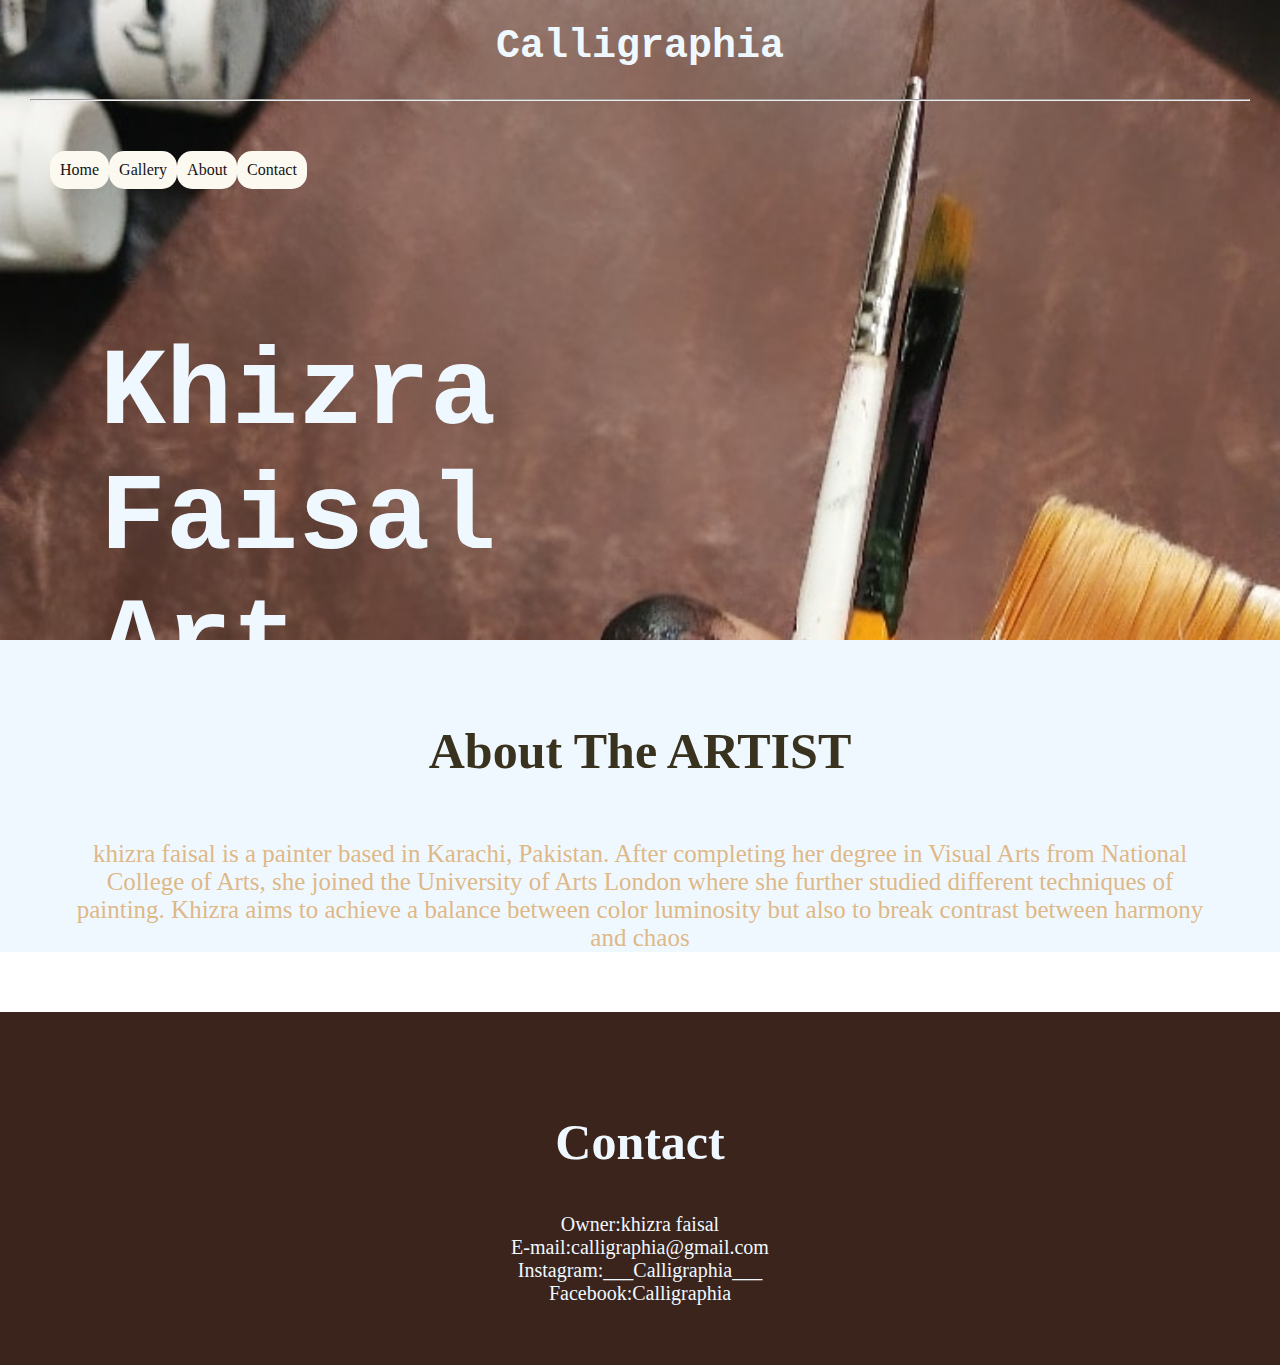
<file: New folder/index.html>
<html lang="en">
<head>
    <meta charset="UTF-8">
    <meta http-equiv="X-UA-Compatible" content="IE=edge">
    <meta name="viewport" content="width=device-width, initial-scale=1.0">
    <title>calligraphia</title>
    <link rel="icon" href="/calligraphia.jpeg">
    <link rel="stylesheet" href="paintings.css">
   
    

</head>
<body>
    
    <div class="browse">
        <h1> Calligraphia </h1><hr>
       <tr><ul>
        <li ><a href="index.html"> Home </a></li>
        <li><a href="gallery.html">Gallery</a></li>
        <li><a href="#about">About</a></li>
        <li><a href="#contact">Contact</a></li>

        <h3>Khizra <br> Faisal <br>Art</h3>
        
    </ul></tr>
    </div>


    <div class="about">
        <h2 id="about">About The ARTIST</h2>
        <p>khizra faisal is a painter based in Karachi, Pakistan. After completing her degree in Visual Arts from National College of Arts, she joined the University of Arts London where she further studied different techniques of painting.

            Khizra aims to achieve a balance between color luminosity but also to break contrast between harmony and chaos</p>
        
    </div>


    <div>
        <footer id="contact"><h2 style="color: aliceblue;">Contact</h2>
        Owner:khizra faisal <br>
    E-mail:calligraphia@gmail.com <br>
    Instagram:___Calligraphia___ <br>
    Facebook:Calligraphia
</footer></div>


</body>
</html>
</file>
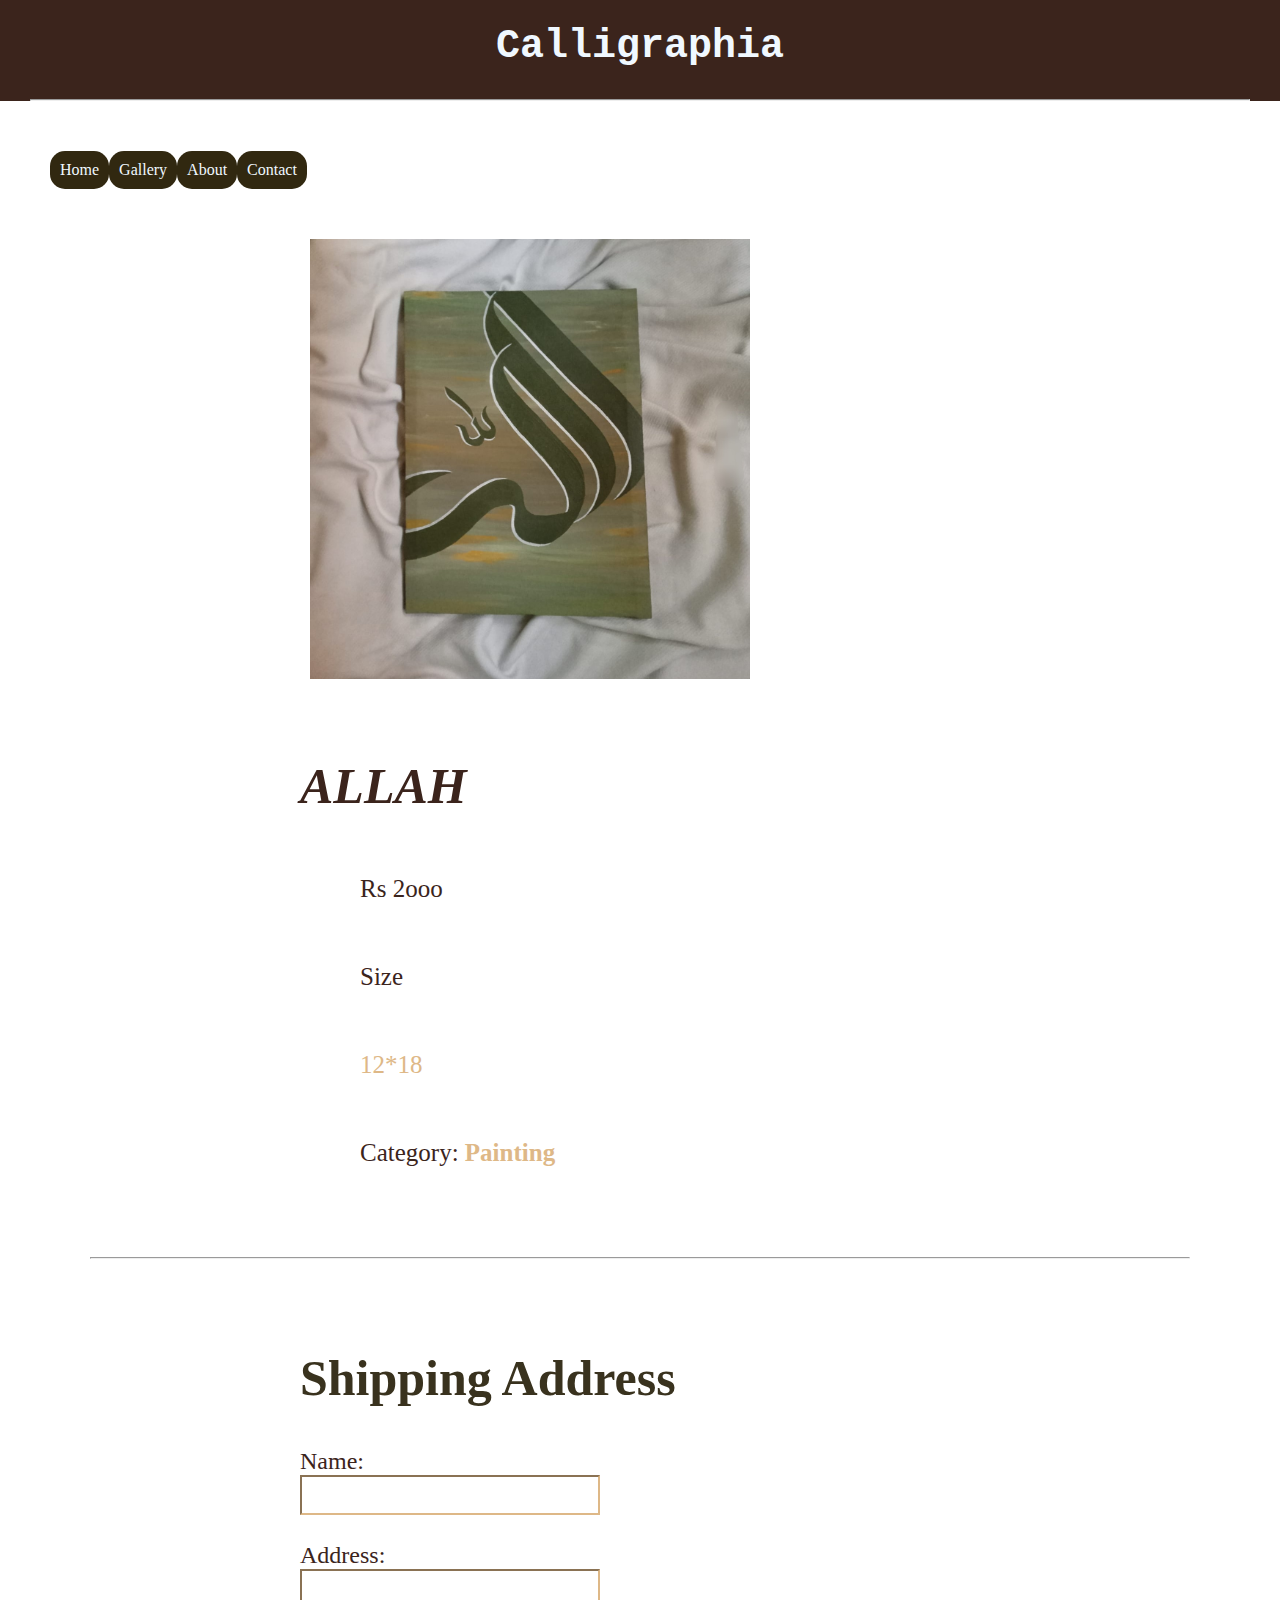
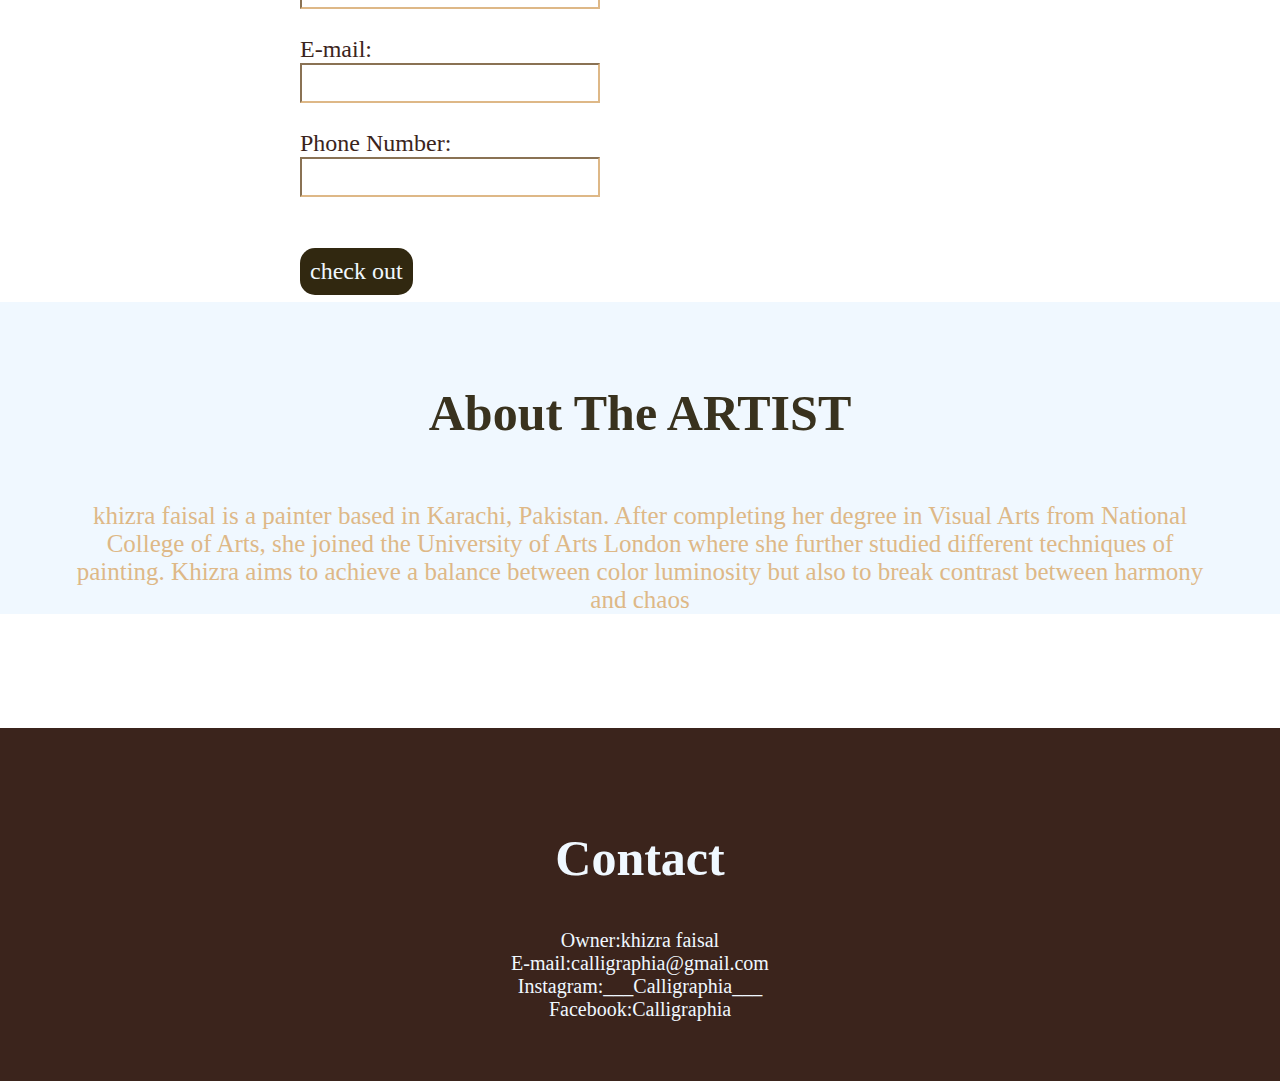
<file: New folder/allah.html>
<html lang="en">
<head>
    <meta charset="UTF-8">
    <meta http-equiv="X-UA-Compatible" content="IE=edge">
    <meta name="viewport" content="width=device-width, initial-scale=1.0">
    <title>Calligraphia</title>
    <link rel="stylesheet" href="allah.css">
</head>
<body>

    <div style="background-color: rgb(59, 36, 28) ;"> <h1> Calligraphia </h1><hr></div>
    <div> <tr><ul>
         <li ><a href="index.html"> Home </a></li>
         <li><a href="gallery.html">Gallery</a></li>
         <li><a href="#about">About</a></li>
        <li><a href="#contact">Contact</a></li>
         
     </ul></tr>
     </div>

     <div style="padding-left:300px;"> 
        <img src="allah.jpeg" alt="Allah" width="440px" height="440px" class="allign-left" style="margin-left: 10px;margin-right: 10px;">
        <br><br><br>


        
           <h2 style="color:  rgb(59, 36, 28);"> <i>ALLAH </i> </h2>
            
           <p style="color: rgb(59, 36, 28) ;"> Rs 2ooo</p>
            
            <p style="color:  rgb(59, 36, 28);"> Size </p>
            
            <p style="color: burlywood;"> 12*18</p>
            
            <p style="color:rgb(59, 36, 28); ;">  Category: <b style="color: burlywood;"> Painting</b></p>
        
        
     </div>
     <hr style="margin: 90px;">

     <div style="padding-left:300px;font-size: 24px; color:  rgb(59, 36, 28);">
        <h2>Shipping Address</h2>
        <form action="order.html">
            <label for="name">Name:</label><br>
            <input type="text" id="name" style="color: rgb(59, 36, 28);border-color: burlywood;width: 300px;height: 40px;" ><br><br>
            <label for="address">Address:</label><br>
            <input type="text" id="address" style="color: rgb(59, 36, 28);border-color: burlywood;width: 300px;height: 40px;"><br><br>
            <label for="email">E-mail:</label><br>
            <input type="text" id="email" style="color: rgb(59, 36, 28);border-color: burlywood;width: 300px;height: 40px;"><br><br>
            <label for="phone">Phone Number:</label><br>
            <input type="text"  id="phone" style="color: rgb(59, 36, 28);border-color: burlywood;width: 300px;height: 40px;">
        </form>
        <br>
        <a href="order.html"> check out</a>
    </div>

<br><br><br>
     <div class="about">
        <h2 id="about">About The ARTIST</h2>
        <p>khizra faisal is a painter based in Karachi, Pakistan. After completing her degree in Visual Arts from National College of Arts, she joined the University of Arts London where she further studied different techniques of painting.
    
            Khizra aims to achieve a balance between color luminosity but also to break contrast between harmony and chaos</p>
        
    </div>

    <br><br>
    <br>


    <div>
        <footer id="contact"><h2 style="color: aliceblue;">Contact</h2>
        Owner:khizra faisal <br>
    E-mail:calligraphia@gmail.com <br>
    Instagram:___Calligraphia___ <br>
    Facebook:Calligraphia
    </footer></div>

    
</body>
</html>
</file>
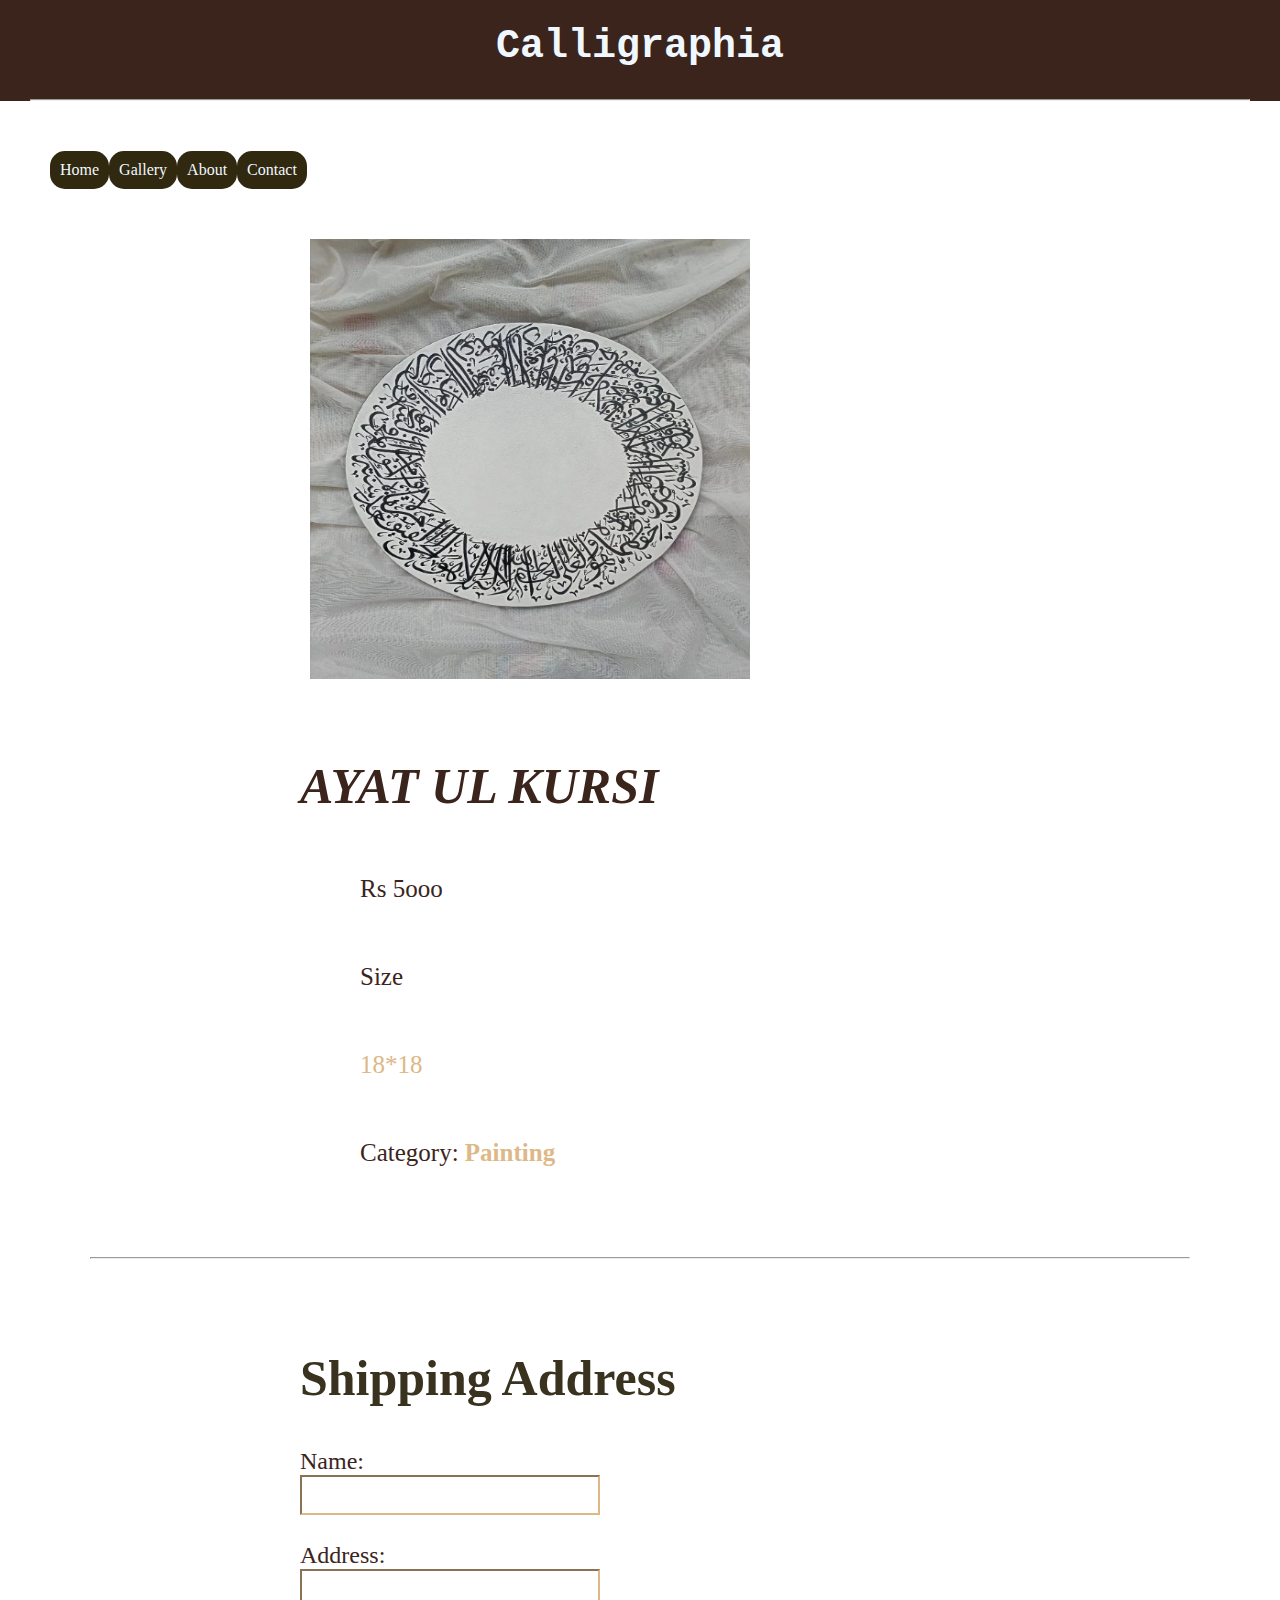
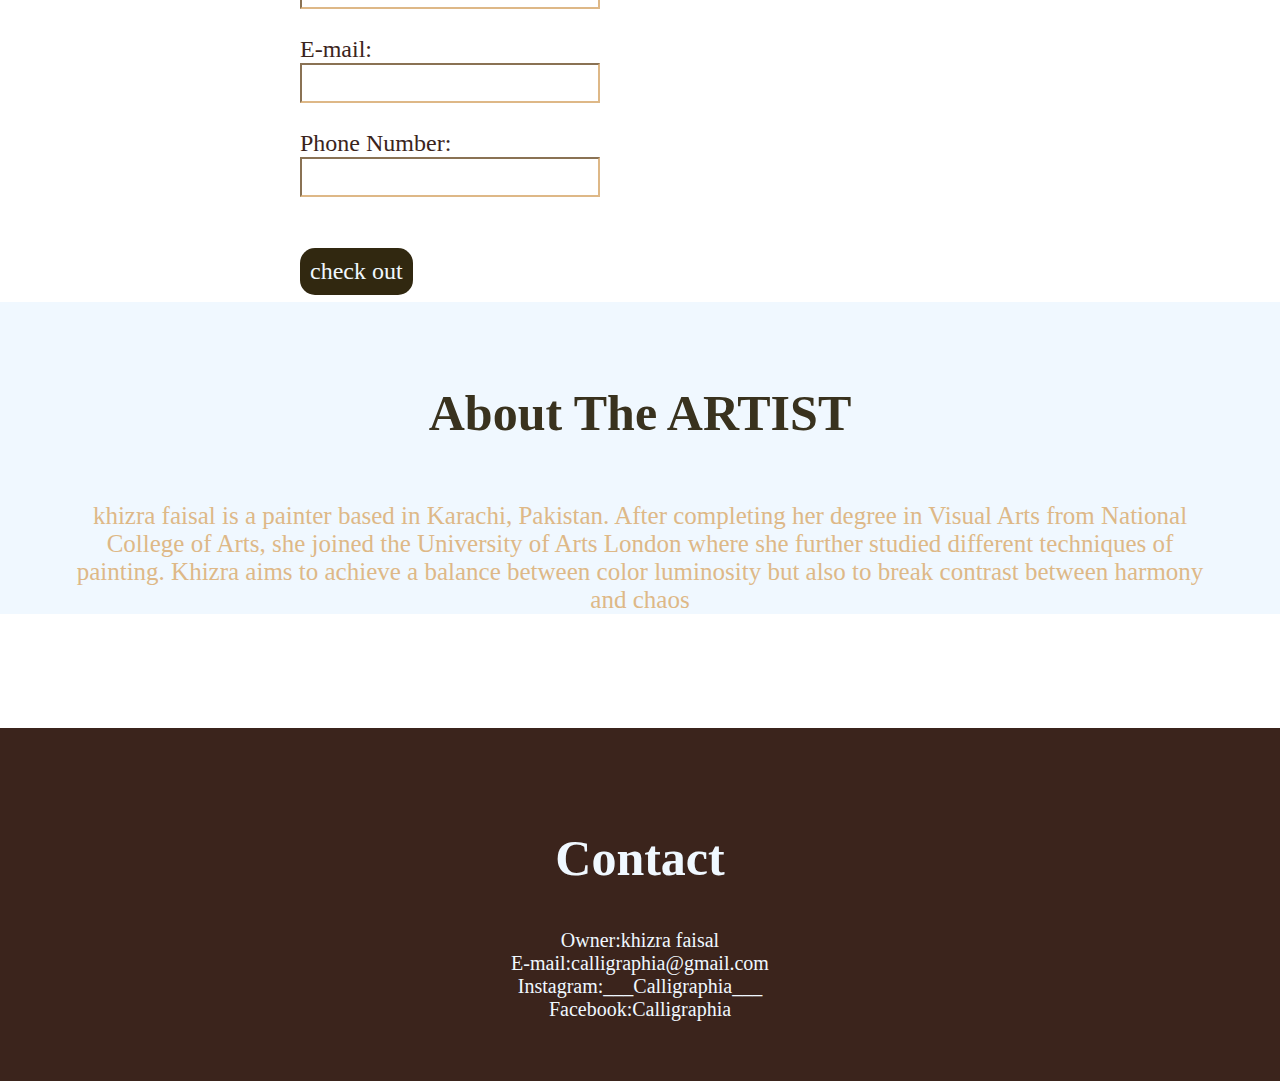
<file: New folder/ayat ul kursi.html>
<html lang="en">
<head>
    <meta charset="UTF-8">
    <meta http-equiv="X-UA-Compatible" content="IE=edge">
    <meta name="viewport" content="width=device-width, initial-scale=1.0">
    <title>Calligraphia</title>
    <link rel="stylesheet" href="allah.css">
</head>
<body>

    <div style="background-color: rgb(59, 36, 28) ;"> <h1> Calligraphia </h1><hr></div>
    <div> <tr><ul>
         <li ><a href="index.html"> Home </a></li>
         <li><a href="gallery.html">Gallery</a></li>
         <li><a href="#about">About</a></li>
        <li><a href="#contact">Contact</a></li>
         
     </ul></tr>
     </div>

     <div style="padding-left:300px;"> 
        <img src="ayat ul kursi.jpeg" alt="Allah" width="440px" height="440px" class="allign-left" style="margin-left: 10px;margin-right: 10px;">
        <br><br><br>


        
           <h2 style="color:  rgb(59, 36, 28);"> <i>AYAT UL KURSI</i> </h2>
            
           <p style="color: rgb(59, 36, 28) ;"> Rs 5ooo</p>
            
            <p style="color:  rgb(59, 36, 28);"> Size </p>
            
            <p style="color: burlywood;"> 18*18</p>
            
            <p style="color:rgb(59, 36, 28); ;">  Category: <b style="color: burlywood;"> Painting</b></p>
        
        
     </div>
     <hr style="margin: 90px;">

     <div style="padding-left:300px;font-size: 24px; color:  rgb(59, 36, 28);">
        <h2>Shipping Address</h2>
        <form action="order.html">
            <label for="name">Name:</label><br>
            <input type="text" id="name" style="color: rgb(59, 36, 28);border-color: burlywood;width: 300px;height: 40px;" ><br><br>
            <label for="address">Address:</label><br>
            <input type="text" id="address" style="color: rgb(59, 36, 28);border-color: burlywood;width: 300px;height: 40px;"><br><br>
            <label for="email">E-mail:</label><br>
            <input type="text" id="email" style="color: rgb(59, 36, 28);border-color: burlywood;width: 300px;height: 40px;"><br><br>
            <label for="phone">Phone Number:</label><br>
            <input type="text"  id="phone" style="color: rgb(59, 36, 28);border-color: burlywood;width: 300px;height: 40px;">
        </form>
        <br>
        <a href="order.html"> check out</a>
     </div>
     <br><br><br>


     <div class="about">
        <h2 id="about">About The ARTIST</h2>
        <p>khizra faisal is a painter based in Karachi, Pakistan. After completing her degree in Visual Arts from National College of Arts, she joined the University of Arts London where she further studied different techniques of painting.
    
            Khizra aims to achieve a balance between color luminosity but also to break contrast between harmony and chaos</p>
        
    </div>

    <br><br>
    <br>

    
    <div>
        <footer id="contact"><h2 style="color: aliceblue;">Contact</h2>
        Owner:khizra faisal <br>
    E-mail:calligraphia@gmail.com <br>
    Instagram:___Calligraphia___ <br>
    Facebook:Calligraphia
    </footer></div>

    
</body>
</html>
</file>
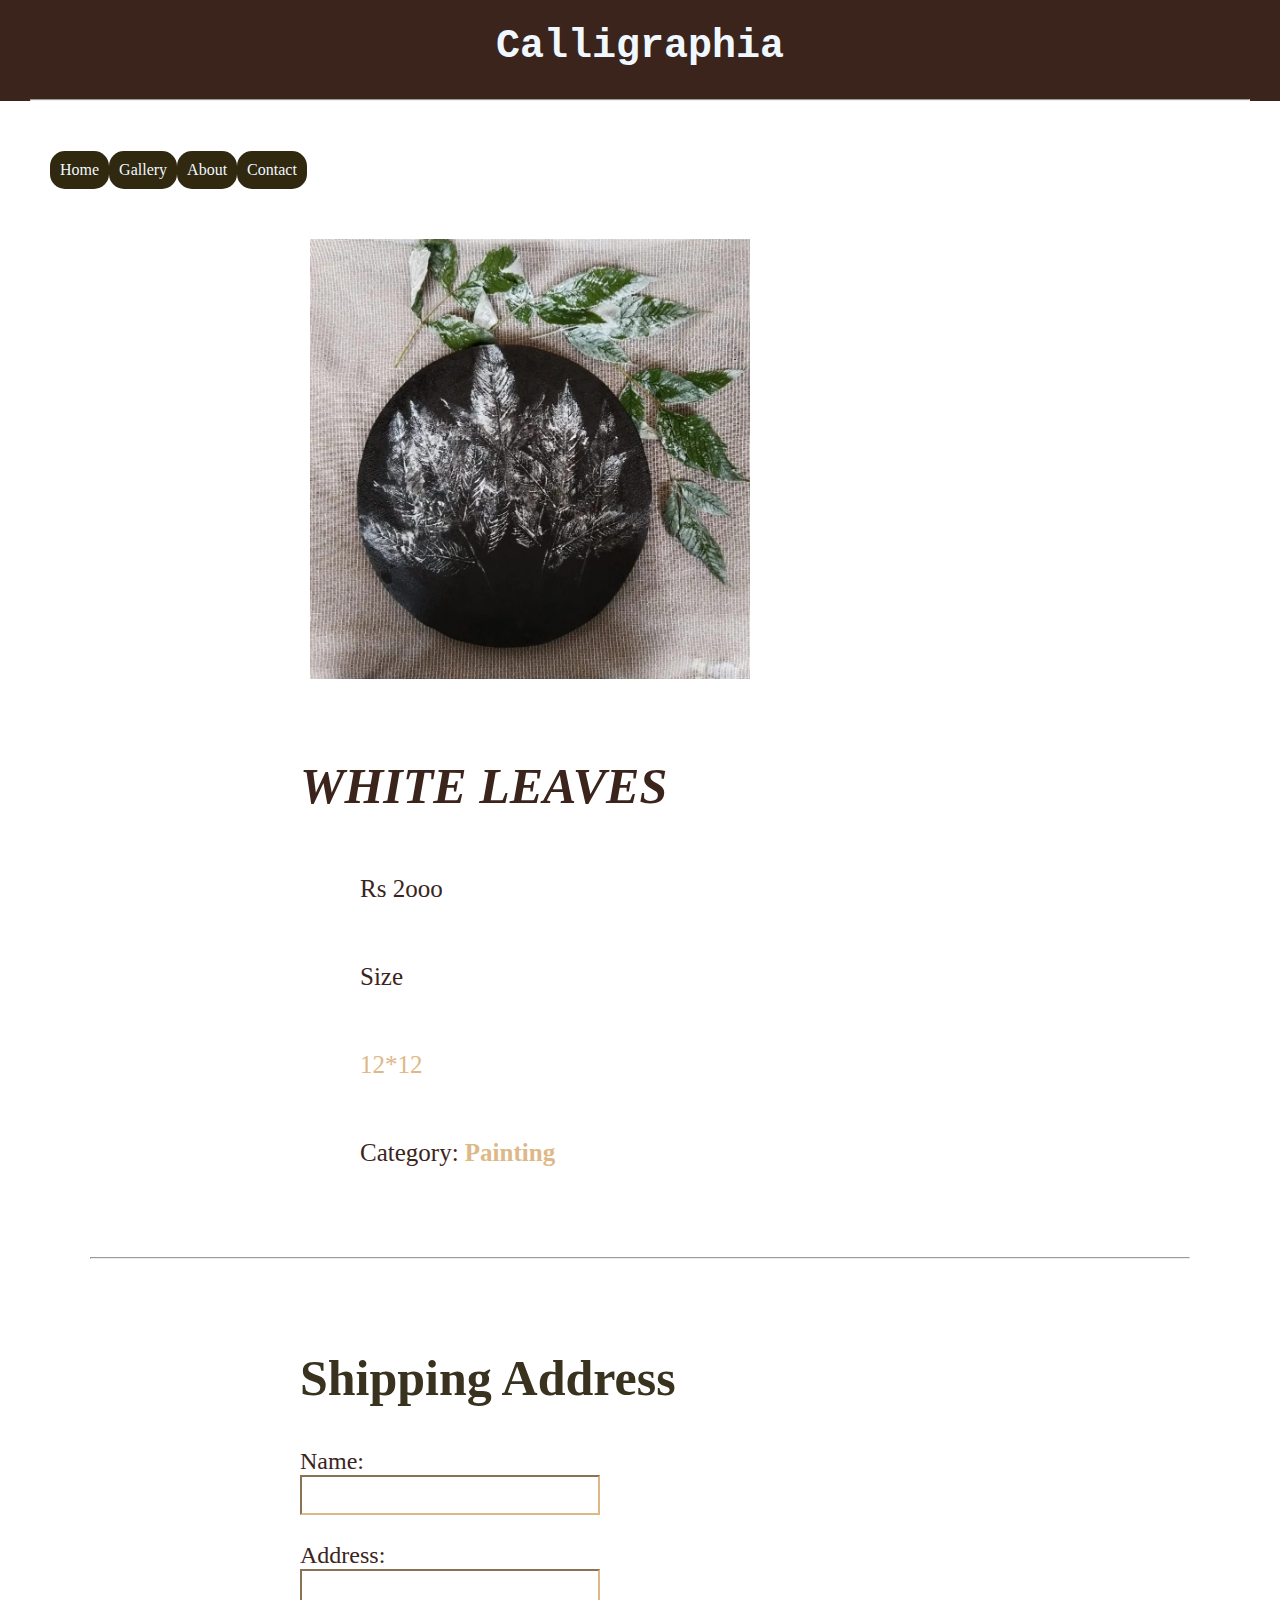
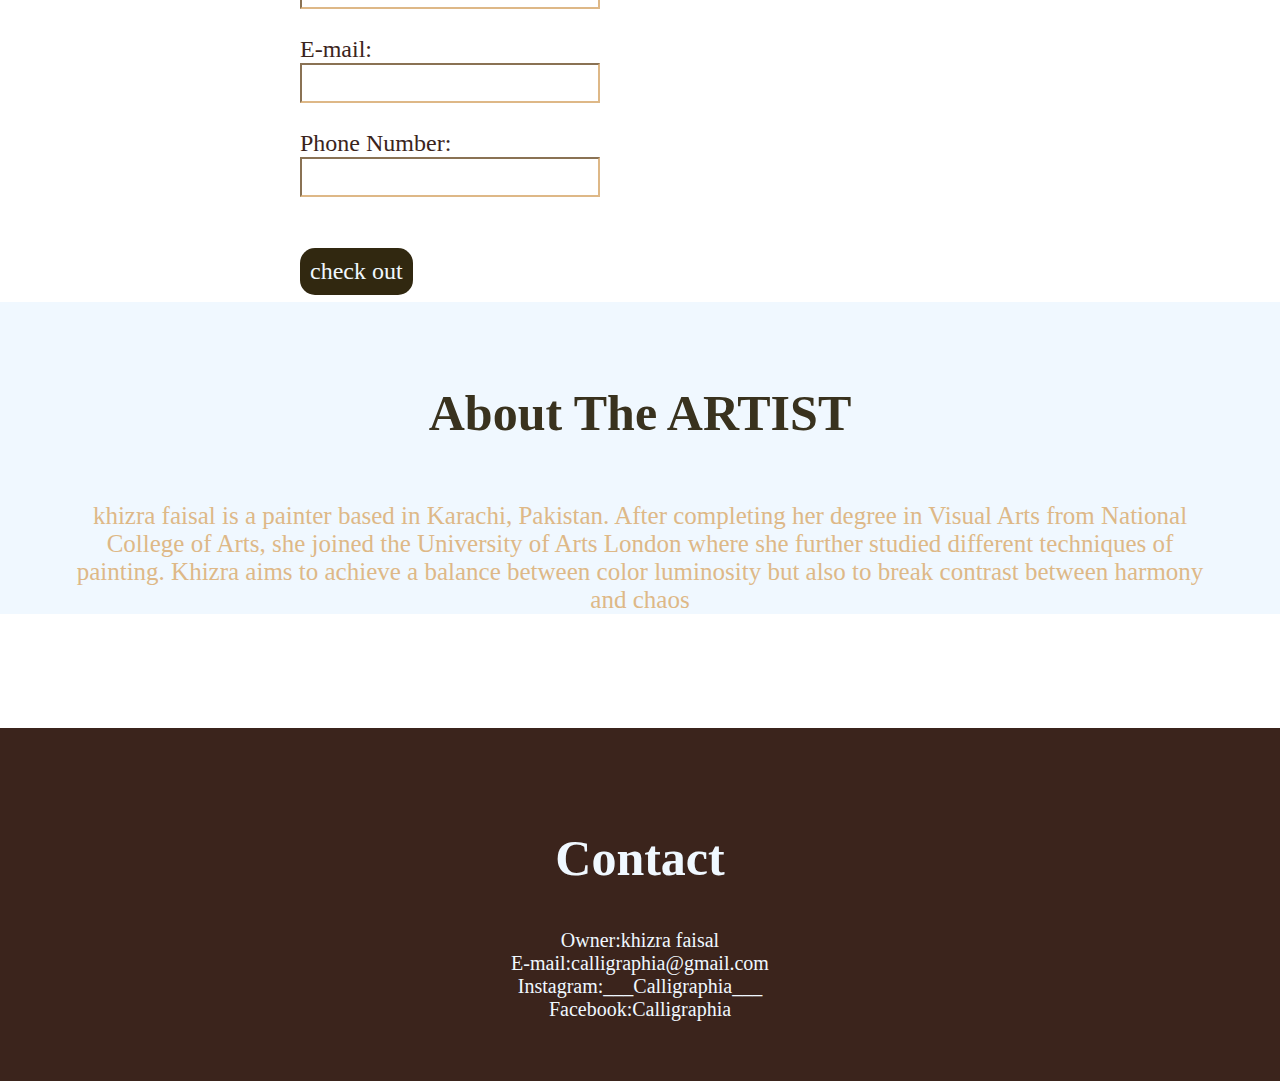
<file: New folder/black flowers.html>
<html lang="en">
<head>
    <meta charset="UTF-8">
    <meta http-equiv="X-UA-Compatible" content="IE=edge">
    <meta name="viewport" content="width=device-width, initial-scale=1.0">
    <title>Calligraphia</title>
    <link rel="stylesheet" href="allah.css">
</head>
<body>

    <div style="background-color: rgb(59, 36, 28) ;"> <h1> Calligraphia </h1><hr></div>
    <div> <tr><ul>
         <li ><a href="index.html"> Home </a></li>
         <li><a href="gallery.html">Gallery</a></li>
         <li><a href="#about">About</a></li>
        <li><a href="#contact">Contact</a></li>
         
     </ul></tr>
     </div>

     <div style="padding-left:300px;"> 
        <img src="black flowers.jpeg" alt="Allah" width="440px" height="440px" class="allign-left" style="margin-left: 10px;margin-right: 10px;">
        <br><br><br>


        
           <h2 style="color:  rgb(59, 36, 28);"> <i>WHITE LEAVES </i> </h2>
            
           <p style="color: rgb(59, 36, 28) ;"> Rs 2ooo</p>
            
            <p style="color:  rgb(59, 36, 28);"> Size </p>
            
            <p style="color: burlywood;"> 12*12</p>
            
            <p style="color:rgb(59, 36, 28); ;">  Category: <b style="color: burlywood;"> Painting</b></p>
        
        
     </div>
     <hr style="margin: 90px;">

     <div style="padding-left:300px;font-size: 24px; color:  rgb(59, 36, 28);">
        <h2>Shipping Address</h2>
        <form action="order.html">
            <label for="name">Name:</label><br>
            <input type="text" id="name" style="color: rgb(59, 36, 28);border-color: burlywood;width: 300px;height: 40px;" ><br><br>
            <label for="address">Address:</label><br>
            <input type="text" id="address" style="color: rgb(59, 36, 28);border-color: burlywood;width: 300px;height: 40px;"><br><br>
            <label for="email">E-mail:</label><br>
            <input type="text" id="email" style="color: rgb(59, 36, 28);border-color: burlywood;width: 300px;height: 40px;"><br><br>
            <label for="phone">Phone Number:</label><br>
            <input type="text"  id="phone" style="color: rgb(59, 36, 28);border-color: burlywood;width: 300px;height: 40px;">
        </form>
        <br>
        <a href="order.html"> check out</a>
     </div>
     <br><br><br>


     <div class="about">
        <h2 id="about">About The ARTIST</h2>
        <p>khizra faisal is a painter based in Karachi, Pakistan. After completing her degree in Visual Arts from National College of Arts, she joined the University of Arts London where she further studied different techniques of painting.
    
            Khizra aims to achieve a balance between color luminosity but also to break contrast between harmony and chaos</p>
        
    </div>

    <br><br>
    <br>

    
    <div>
        <footer id="contact"><h2 style="color: aliceblue;">Contact</h2>
        Owner:khizra faisal <br>
    E-mail:calligraphia@gmail.com <br>
    Instagram:___Calligraphia___ <br>
    Facebook:Calligraphia
    </footer></div>

    
</body>
</html>
</file>
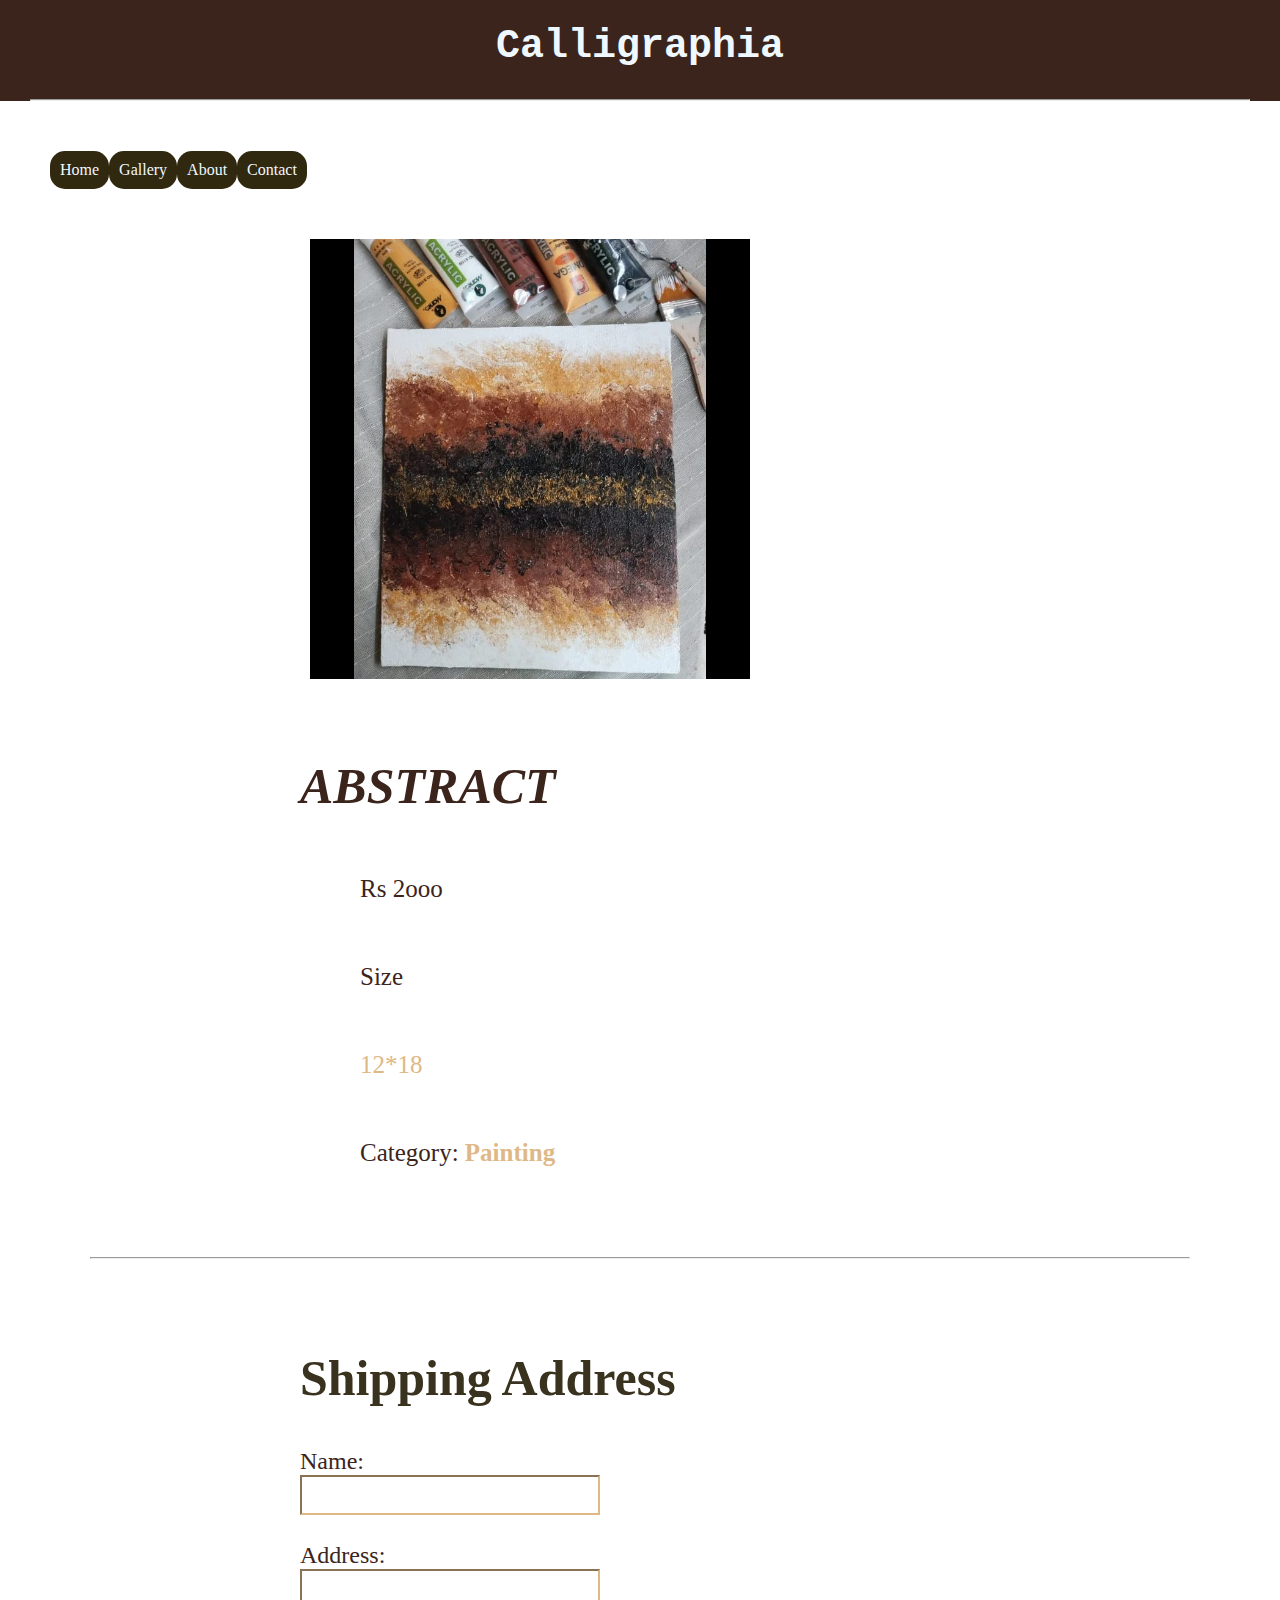
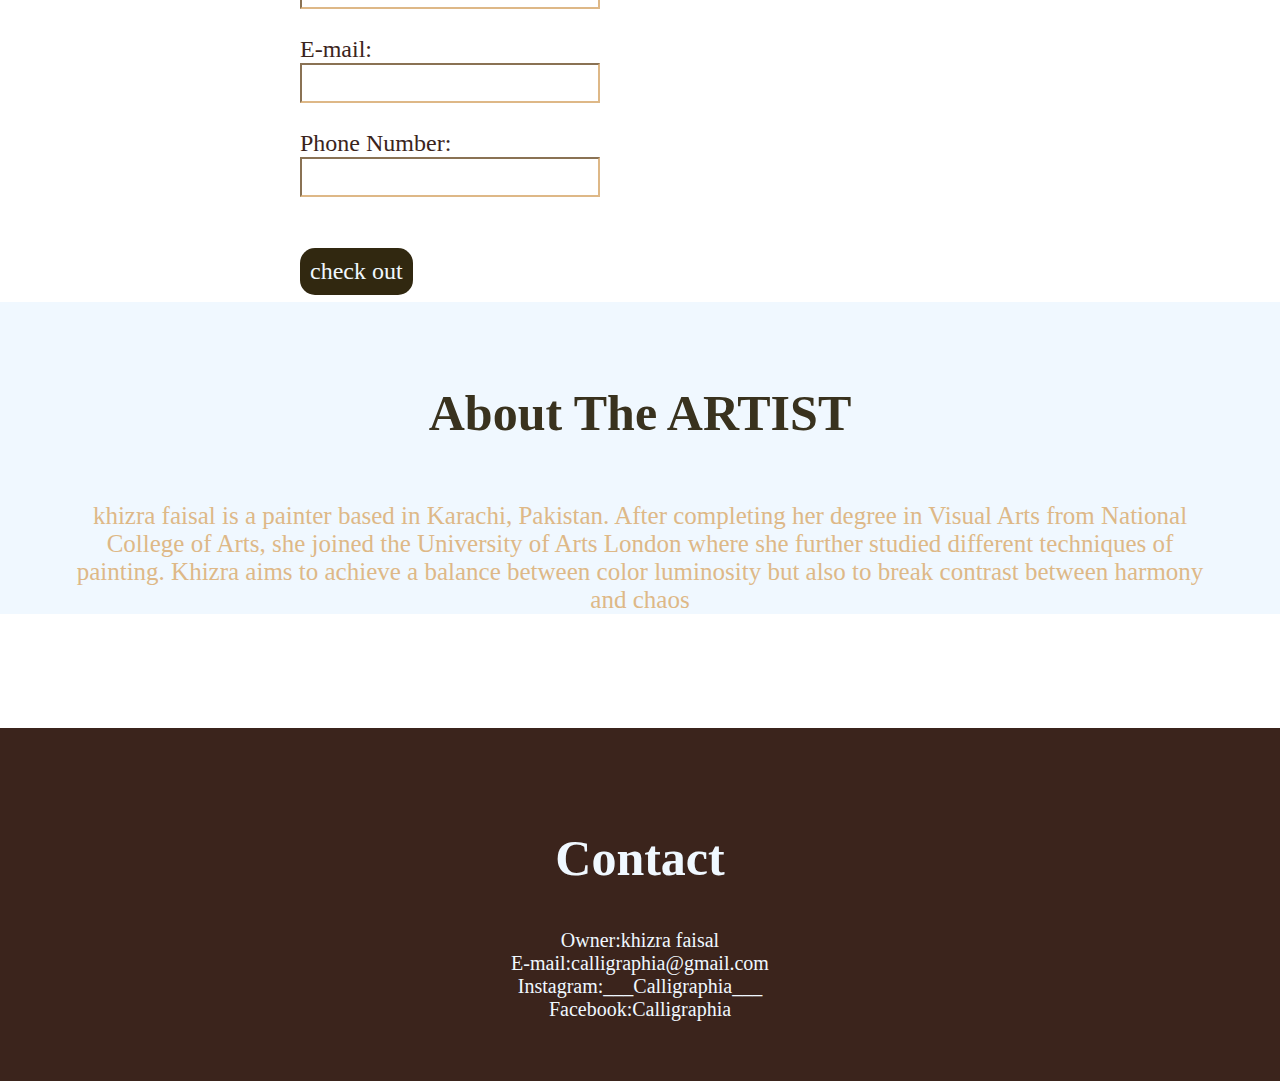
<file: New folder/brown abstract.html>
<html lang="en">
<head>
    <meta charset="UTF-8">
    <meta http-equiv="X-UA-Compatible" content="IE=edge">
    <meta name="viewport" content="width=device-width, initial-scale=1.0">
    <title>Calligraphia</title>
    <link rel="stylesheet" href="allah.css">
</head>
<body>

    <div style="background-color: rgb(59, 36, 28) ;"> <h1> Calligraphia </h1><hr></div>
    <div> <tr><ul>
         <li ><a href="index.html"> Home </a></li>
         <li><a href="gallery.html">Gallery</a></li>
         <li><a href="#about">About</a></li>
        <li><a href="#contact">Contact</a></li>
         
     </ul></tr>
     </div>

     <div style="padding-left:300px;"> 
        <img src="brown abstract.jpeg" alt="Allah" width="440px" height="440px" class="allign-left" style="margin-left: 10px;margin-right: 10px;">
        <br><br><br>


        
           <h2 style="color:  rgb(59, 36, 28);"> <i>ABSTRACT </i> </h2>
            
           <p style="color: rgb(59, 36, 28) ;"> Rs 2ooo</p>
            
            <p style="color:  rgb(59, 36, 28);"> Size </p>
            
            <p style="color: burlywood;"> 12*18</p>
            
            <p style="color:rgb(59, 36, 28); ;">  Category: <b style="color: burlywood;"> Painting</b></p>
        
        
     </div>
     <hr style="margin: 90px;">

     <div style="padding-left:300px;font-size: 24px; color:  rgb(59, 36, 28);">
        <h2>Shipping Address</h2>
        <form action="order.html">
            <label for="name">Name:</label><br>
            <input type="text" id="name" style="color: rgb(59, 36, 28);border-color: burlywood;width: 300px;height: 40px;" ><br><br>
            <label for="address">Address:</label><br>
            <input type="text" id="address" style="color: rgb(59, 36, 28);border-color: burlywood;width: 300px;height: 40px;"><br><br>
            <label for="email">E-mail:</label><br>
            <input type="text" id="email" style="color: rgb(59, 36, 28);border-color: burlywood;width: 300px;height: 40px;"><br><br>
            <label for="phone">Phone Number:</label><br>
            <input type="text"  id="phone" style="color: rgb(59, 36, 28);border-color: burlywood;width: 300px;height: 40px;">
        </form>
        <br>
        <a href="order.html"> check out</a>
     </div>

     <br><br><br>
     <div class="about">
        <h2 id="about">About The ARTIST</h2>
        <p>khizra faisal is a painter based in Karachi, Pakistan. After completing her degree in Visual Arts from National College of Arts, she joined the University of Arts London where she further studied different techniques of painting.
    
            Khizra aims to achieve a balance between color luminosity but also to break contrast between harmony and chaos</p>
        
    </div>

    <br><br>
    <br>

    
    <div>
        <footer id="contact"><h2 style="color: aliceblue;">Contact</h2>
        Owner:khizra faisal <br>
    E-mail:calligraphia@gmail.com <br>
    Instagram:___Calligraphia___ <br>
    Facebook:Calligraphia
    </footer></div>

    
</body>
</html>
</file>
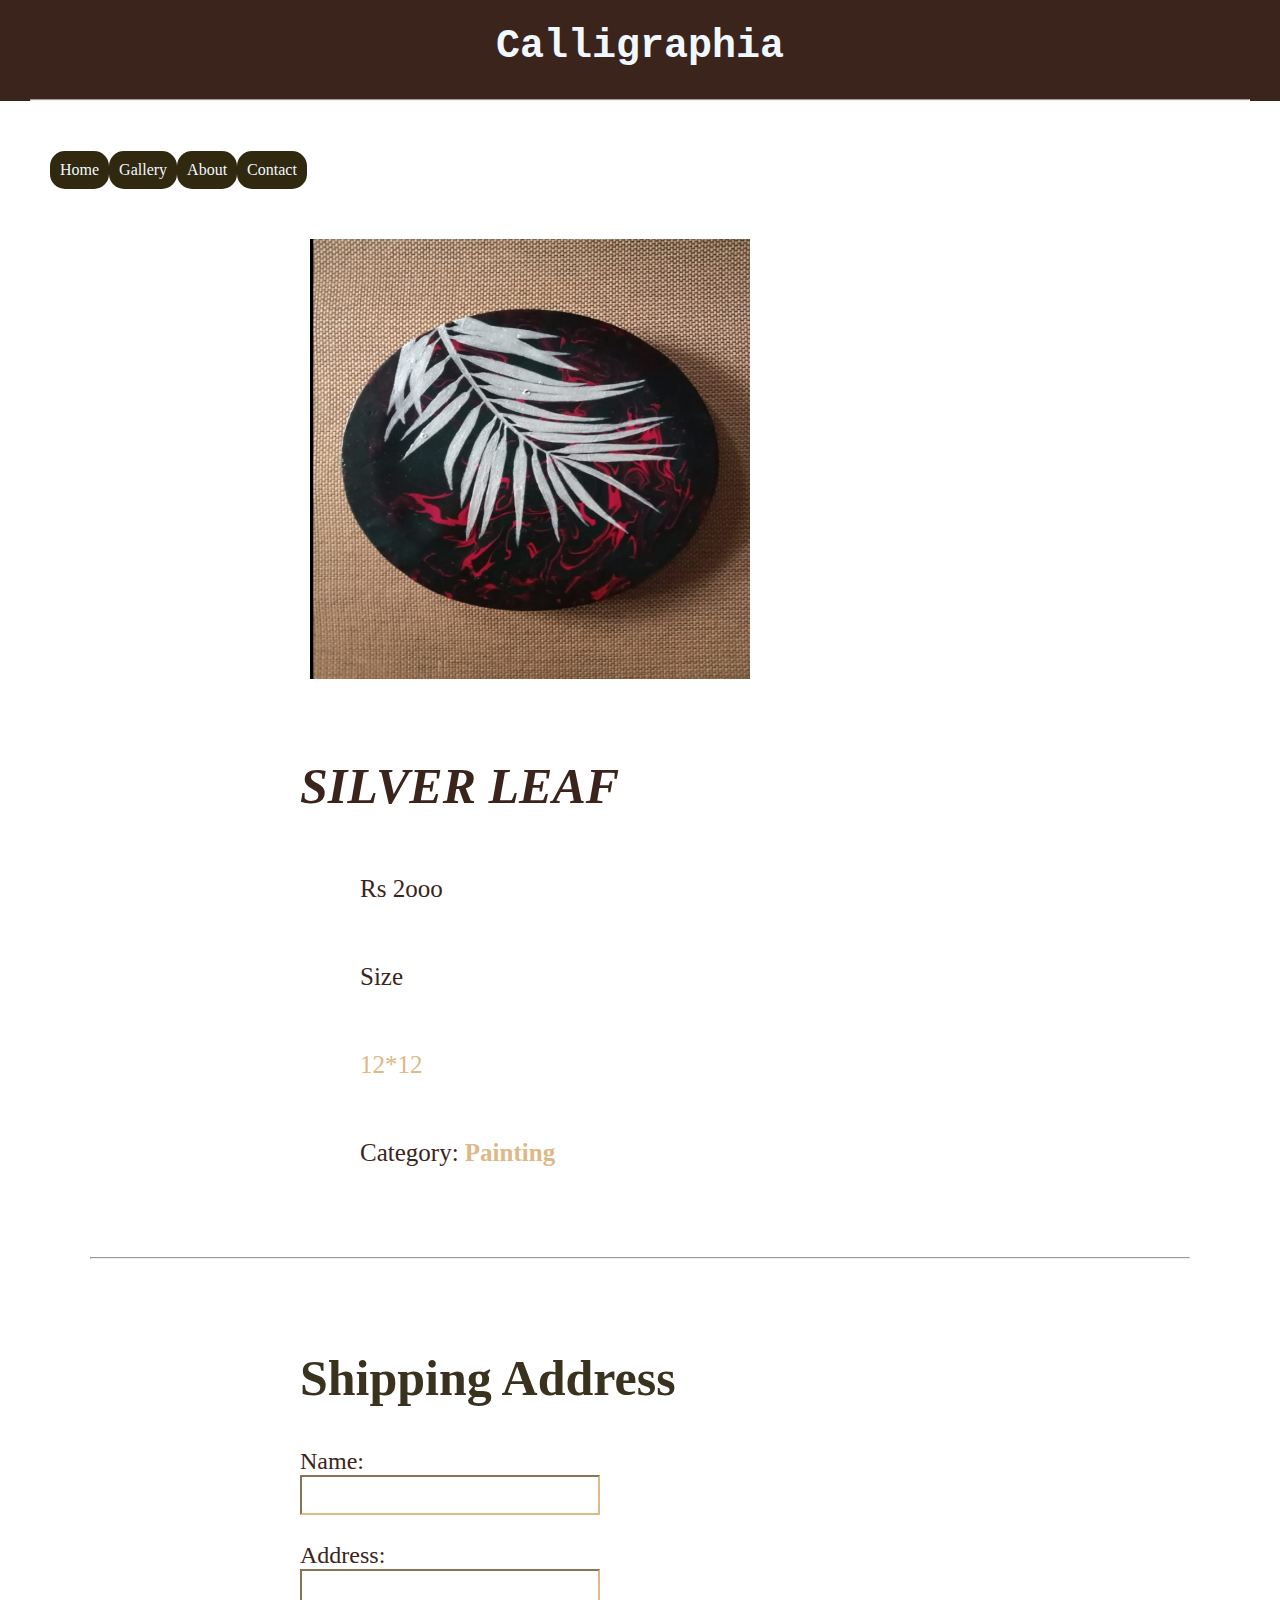
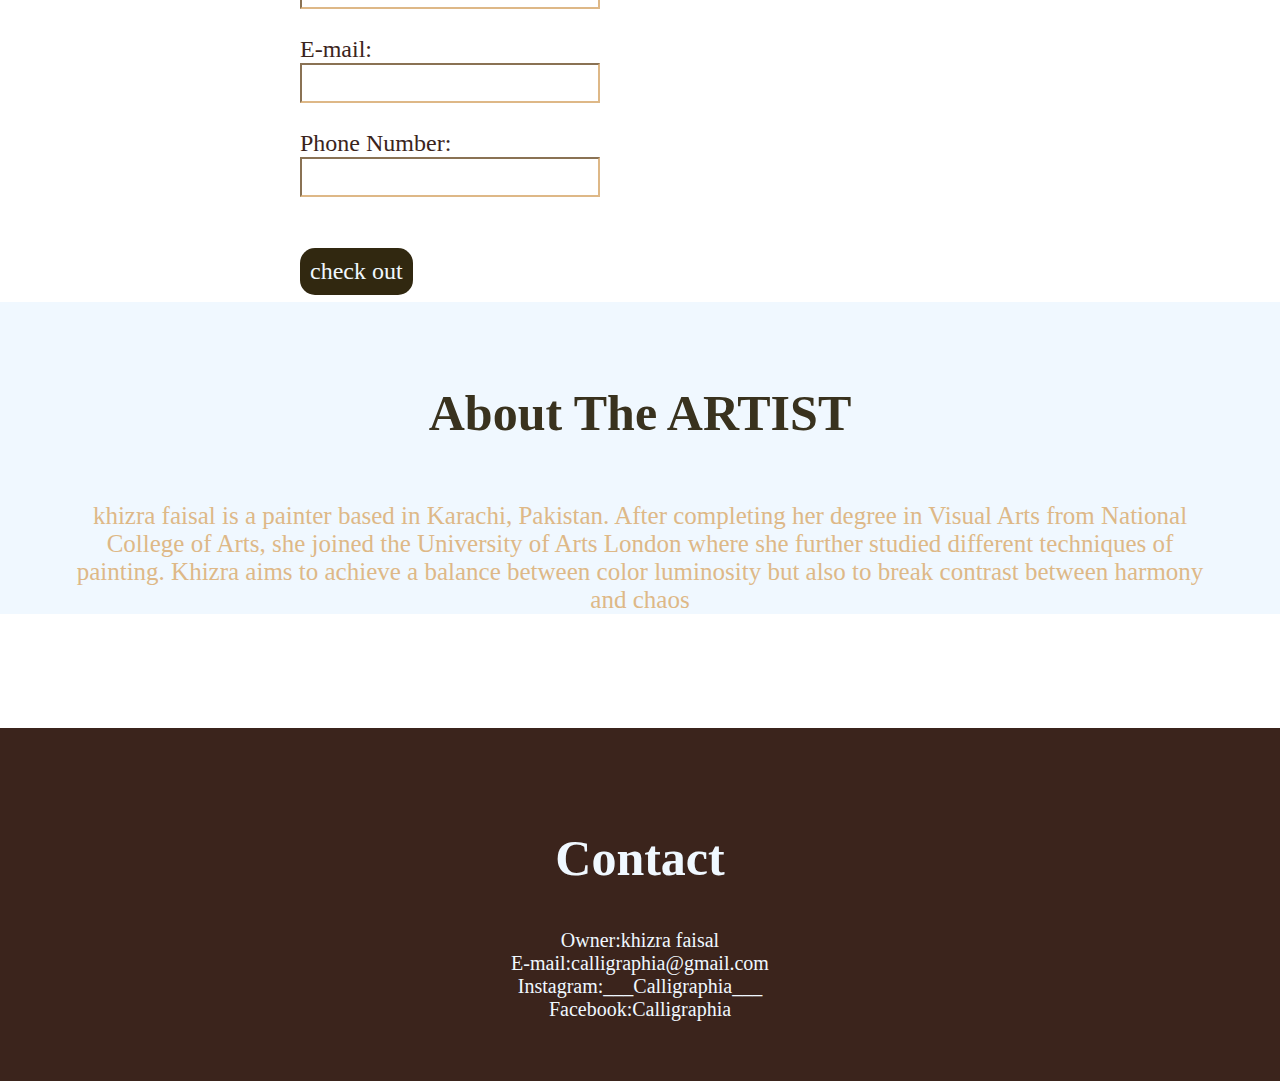
<file: New folder/flower.html>
<html lang="en">
<head>
    <meta charset="UTF-8">
    <meta http-equiv="X-UA-Compatible" content="IE=edge">
    <meta name="viewport" content="width=device-width, initial-scale=1.0">
    <title>Calligraphia</title>
    <link rel="stylesheet" href="allah.css">
</head>
<body>

    <div style="background-color: rgb(59, 36, 28) ;"> <h1> Calligraphia </h1><hr></div>
    <div> <tr><ul>
         <li ><a href="index.html"> Home </a></li>
         <li><a href="gallery.html">Gallery</a></li>
         <li><a href="#about">About</a></li>
        <li><a href="#contact">Contact</a></li>
         
     </ul></tr>
     </div>

     <div style="padding-left:300px;"> 
        <img src="flower.jpeg" alt="Allah" width="440px" height="440px" class="allign-left" style="margin-left: 10px;margin-right: 10px;">
        <br><br><br>


        
           <h2 style="color:  rgb(59, 36, 28);"> <i>SILVER LEAF </i> </h2>
            
           <p style="color: rgb(59, 36, 28) ;"> Rs 2ooo</p>
            
            <p style="color:  rgb(59, 36, 28);"> Size </p>
            
            <p style="color: burlywood;"> 12*12</p>
            
            <p style="color:rgb(59, 36, 28); ;">  Category: <b style="color: burlywood;"> Painting</b></p>
        
        
     </div>
     <hr style="margin: 90px;">

     <div style="padding-left:300px;font-size: 24px; color:  rgb(59, 36, 28);">
        <h2>Shipping Address</h2>
        <form action="order.html">
            <label for="name">Name:</label><br>
            <input type="text" id="name" style="color: rgb(59, 36, 28);border-color: burlywood;width: 300px;height: 40px;" ><br><br>
            <label for="address">Address:</label><br>
            <input type="text" id="address" style="color: rgb(59, 36, 28);border-color: burlywood;width: 300px;height: 40px;"><br><br>
            <label for="email">E-mail:</label><br>
            <input type="text" id="email" style="color: rgb(59, 36, 28);border-color: burlywood;width: 300px;height: 40px;"><br><br>
            <label for="phone">Phone Number:</label><br>
            <input type="text"  id="phone" style="color: rgb(59, 36, 28);border-color: burlywood;width: 300px;height: 40px;">
        </form>
        <br>
        <a href="order.html"> check out</a>
     </div>

     <br><br><br>
     <div class="about">
        <h2 id="about">About The ARTIST</h2>
        <p>khizra faisal is a painter based in Karachi, Pakistan. After completing her degree in Visual Arts from National College of Arts, she joined the University of Arts London where she further studied different techniques of painting.
    
            Khizra aims to achieve a balance between color luminosity but also to break contrast between harmony and chaos</p>
        
    </div>

    <br><br>
    <br>

    
    <div>
        <footer id="contact"><h2 style="color: aliceblue;">Contact</h2>
        Owner:khizra faisal <br>
    E-mail:calligraphia@gmail.com <br>
    Instagram:___Calligraphia___ <br>
    Facebook:Calligraphia
    </footer></div>

    
</body>
</html>
</file>
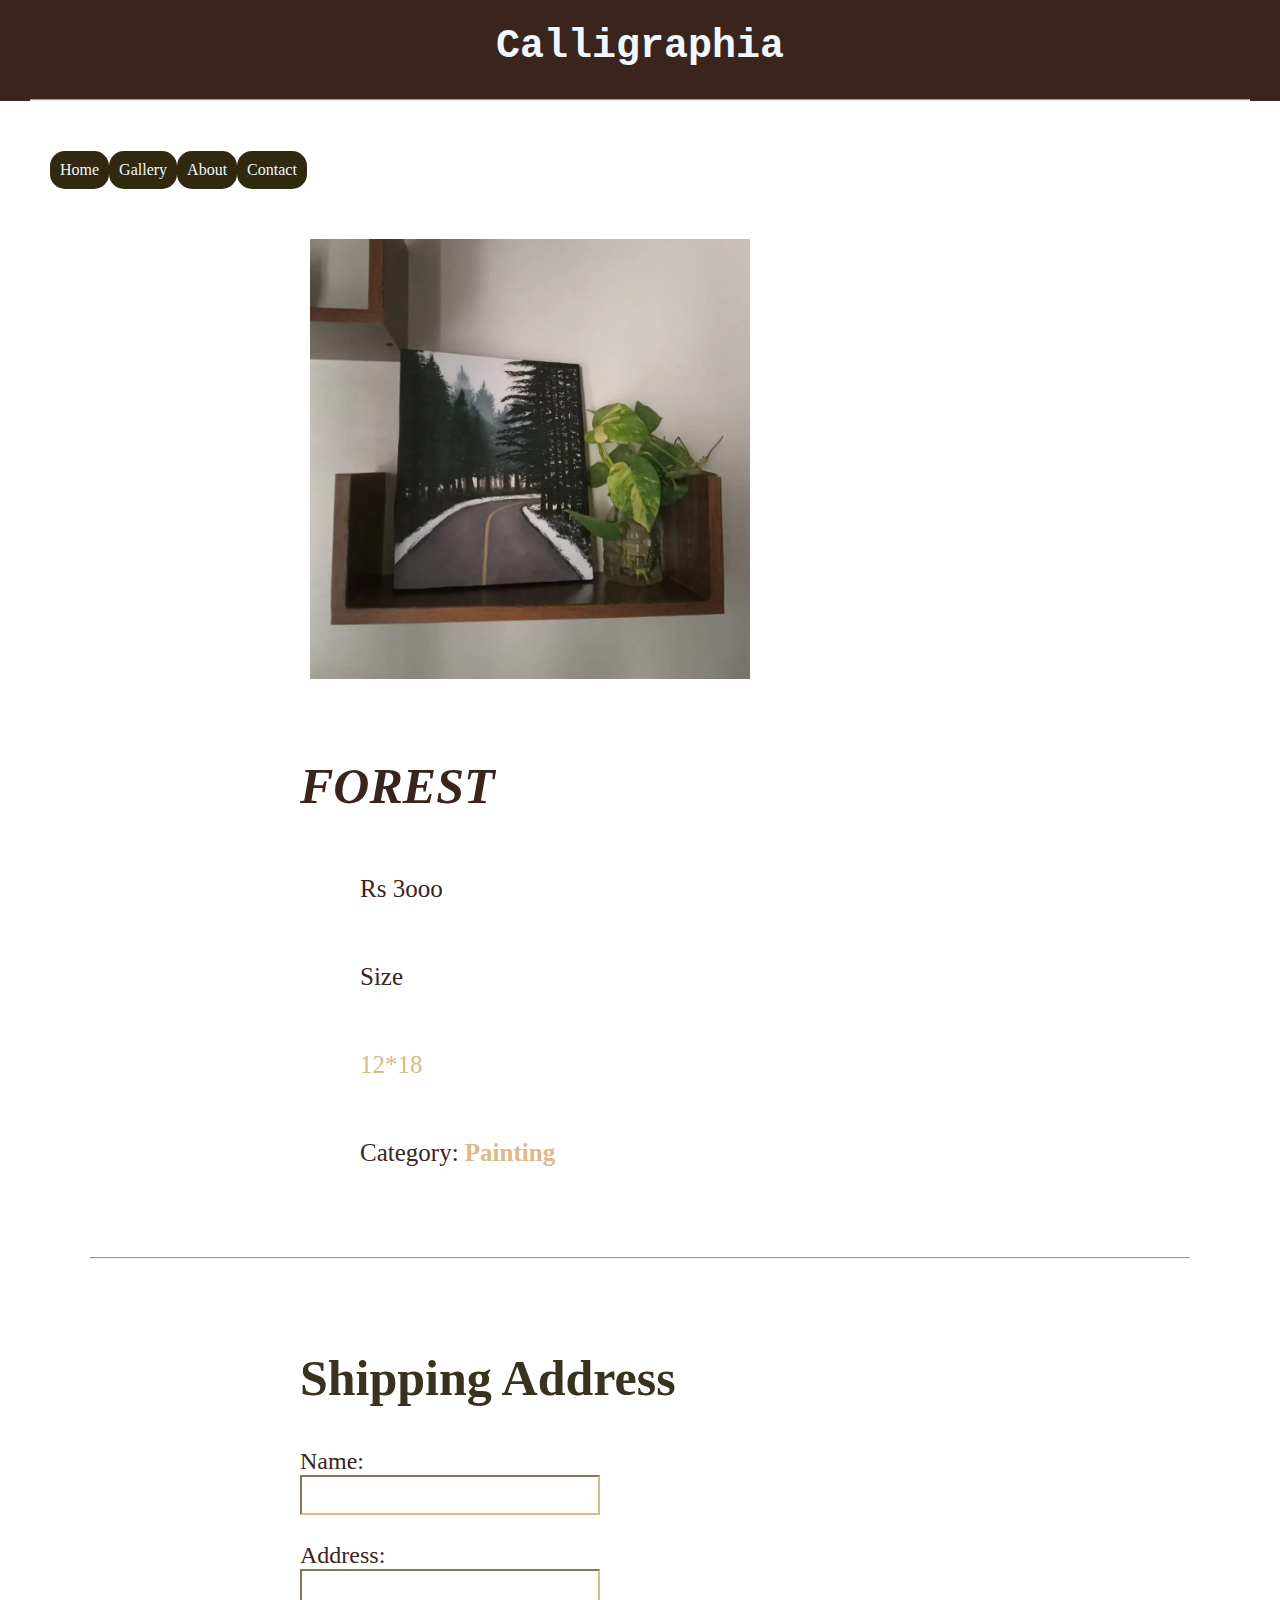
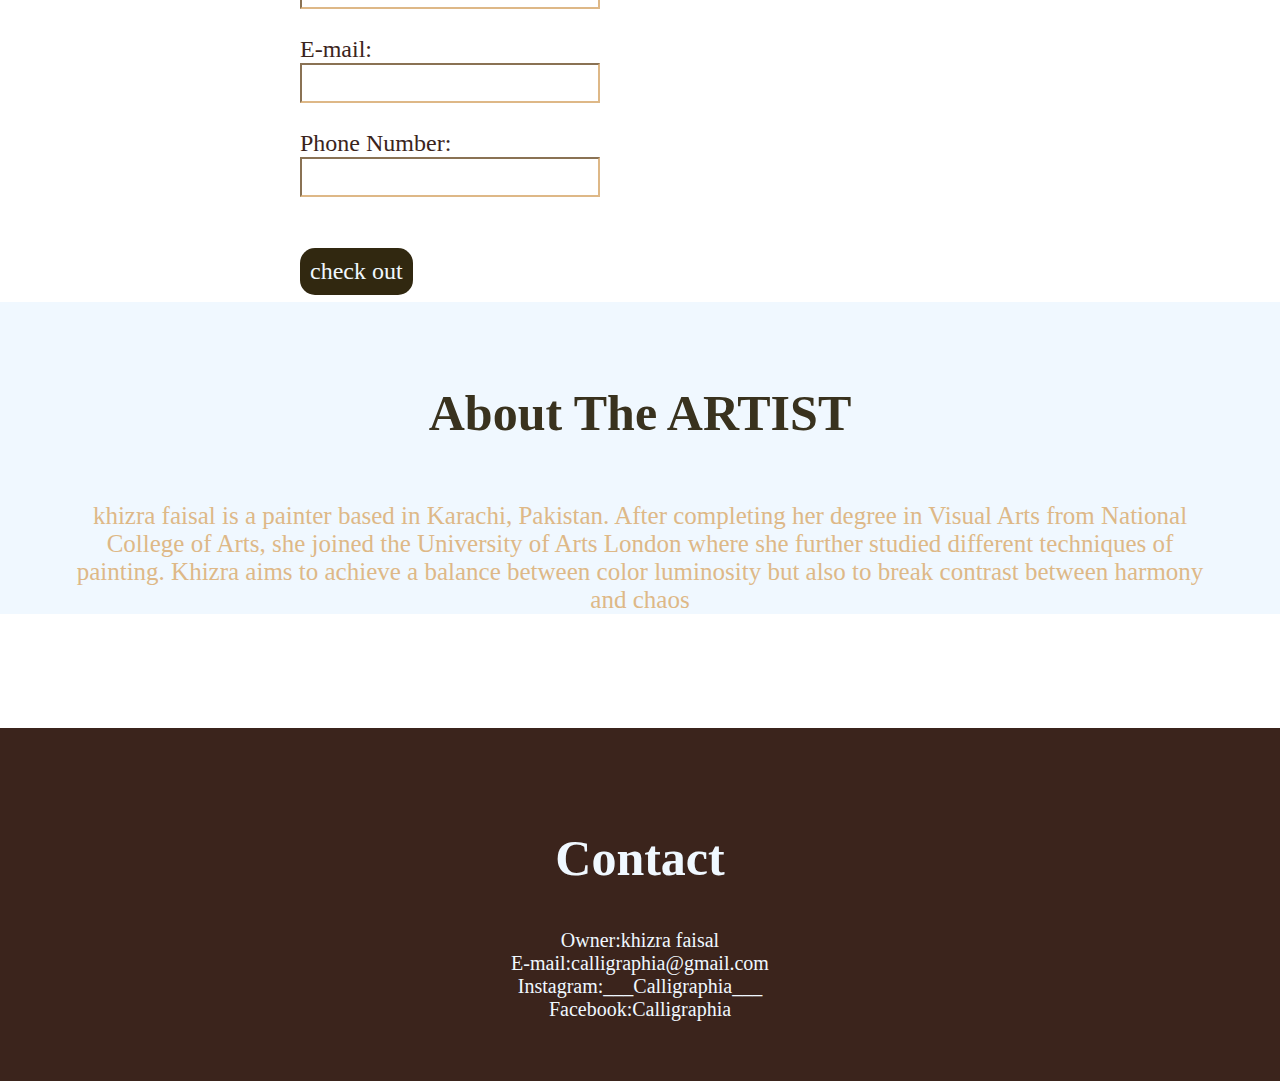
<file: New folder/forest.html>
<html lang="en">
<head>
    <meta charset="UTF-8">
    <meta http-equiv="X-UA-Compatible" content="IE=edge">
    <meta name="viewport" content="width=device-width, initial-scale=1.0">
    <title>Calligraphia</title>
    <link rel="stylesheet" href="allah.css">
</head>
<body>

    <div style="background-color: rgb(59, 36, 28) ;"> <h1> Calligraphia </h1><hr></div>
    <div> <tr><ul>
         <li ><a href="index.html"> Home </a></li>
         <li><a href="gallery.html">Gallery</a></li>
         <li><a href="#about">About</a></li>
        <li><a href="#contact">Contact</a></li>
         
     </ul></tr>
     </div>

     <div style="padding-left:300px;"> 
        <img src="forest.jpeg" alt="Allah" width="440px" height="440px" class="allign-left" style="margin-left: 10px;margin-right: 10px;">
        <br><br><br>


        
           <h2 style="color:  rgb(59, 36, 28);"> <i>FOREST </i> </h2>
            
           <p style="color: rgb(59, 36, 28) ;"> Rs 3ooo</p>
            
            <p style="color:  rgb(59, 36, 28);"> Size </p>
            
            <p style="color: burlywood;"> 12*18</p>
            
            <p style="color:rgb(59, 36, 28); ;">  Category: <b style="color: burlywood;"> Painting</b></p>
        
        
     </div>
     <hr style="margin: 90px;">

     <div style="padding-left:300px;font-size: 24px; color:  rgb(59, 36, 28);">
        <h2>Shipping Address</h2>
        <form action="order.html">
            <label for="name">Name:</label><br>
            <input type="text" id="name" style="color: rgb(59, 36, 28);border-color: burlywood;width: 300px;height: 40px;" ><br><br>
            <label for="address">Address:</label><br>
            <input type="text" id="address" style="color: rgb(59, 36, 28);border-color: burlywood;width: 300px;height: 40px;"><br><br>
            <label for="email">E-mail:</label><br>
            <input type="text" id="email" style="color: rgb(59, 36, 28);border-color: burlywood;width: 300px;height: 40px;"><br><br>
            <label for="phone">Phone Number:</label><br>
            <input type="text"  id="phone" style="color: rgb(59, 36, 28);border-color: burlywood;width: 300px;height: 40px;">
        </form>
        <br>
        <a href="order.html"> check out</a>
     </div>

     <br><br><br>
     <div class="about">
        <h2 id="about">About The ARTIST</h2>
        <p>khizra faisal is a painter based in Karachi, Pakistan. After completing her degree in Visual Arts from National College of Arts, she joined the University of Arts London where she further studied different techniques of painting.
    
            Khizra aims to achieve a balance between color luminosity but also to break contrast between harmony and chaos</p>
        
    </div>

    <br><br>
    <br>

    
    <div>
        <footer id="contact"><h2 style="color: aliceblue;">Contact</h2>
        Owner:khizra faisal <br>
    E-mail:calligraphia@gmail.com <br>
    Instagram:___Calligraphia___ <br>
    Facebook:Calligraphia
    </footer></div>

    
</body>
</html>
</file>
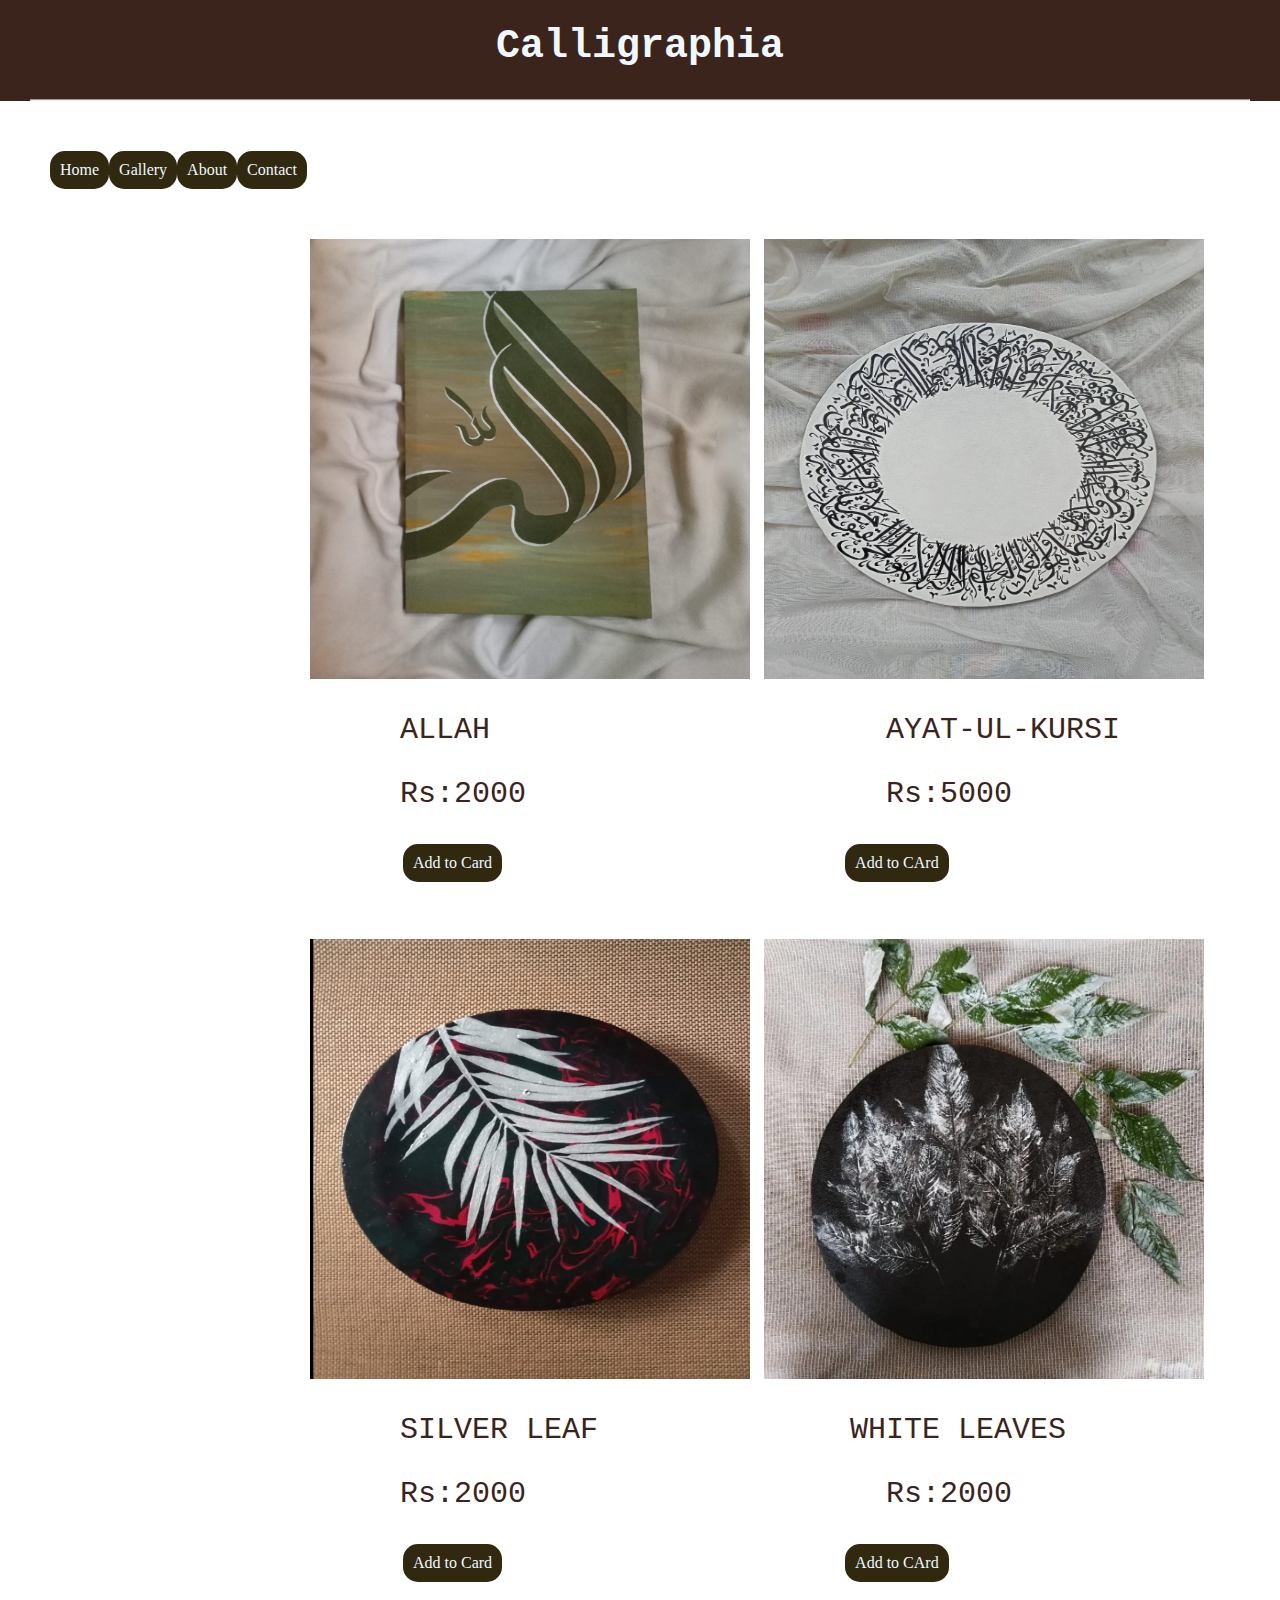
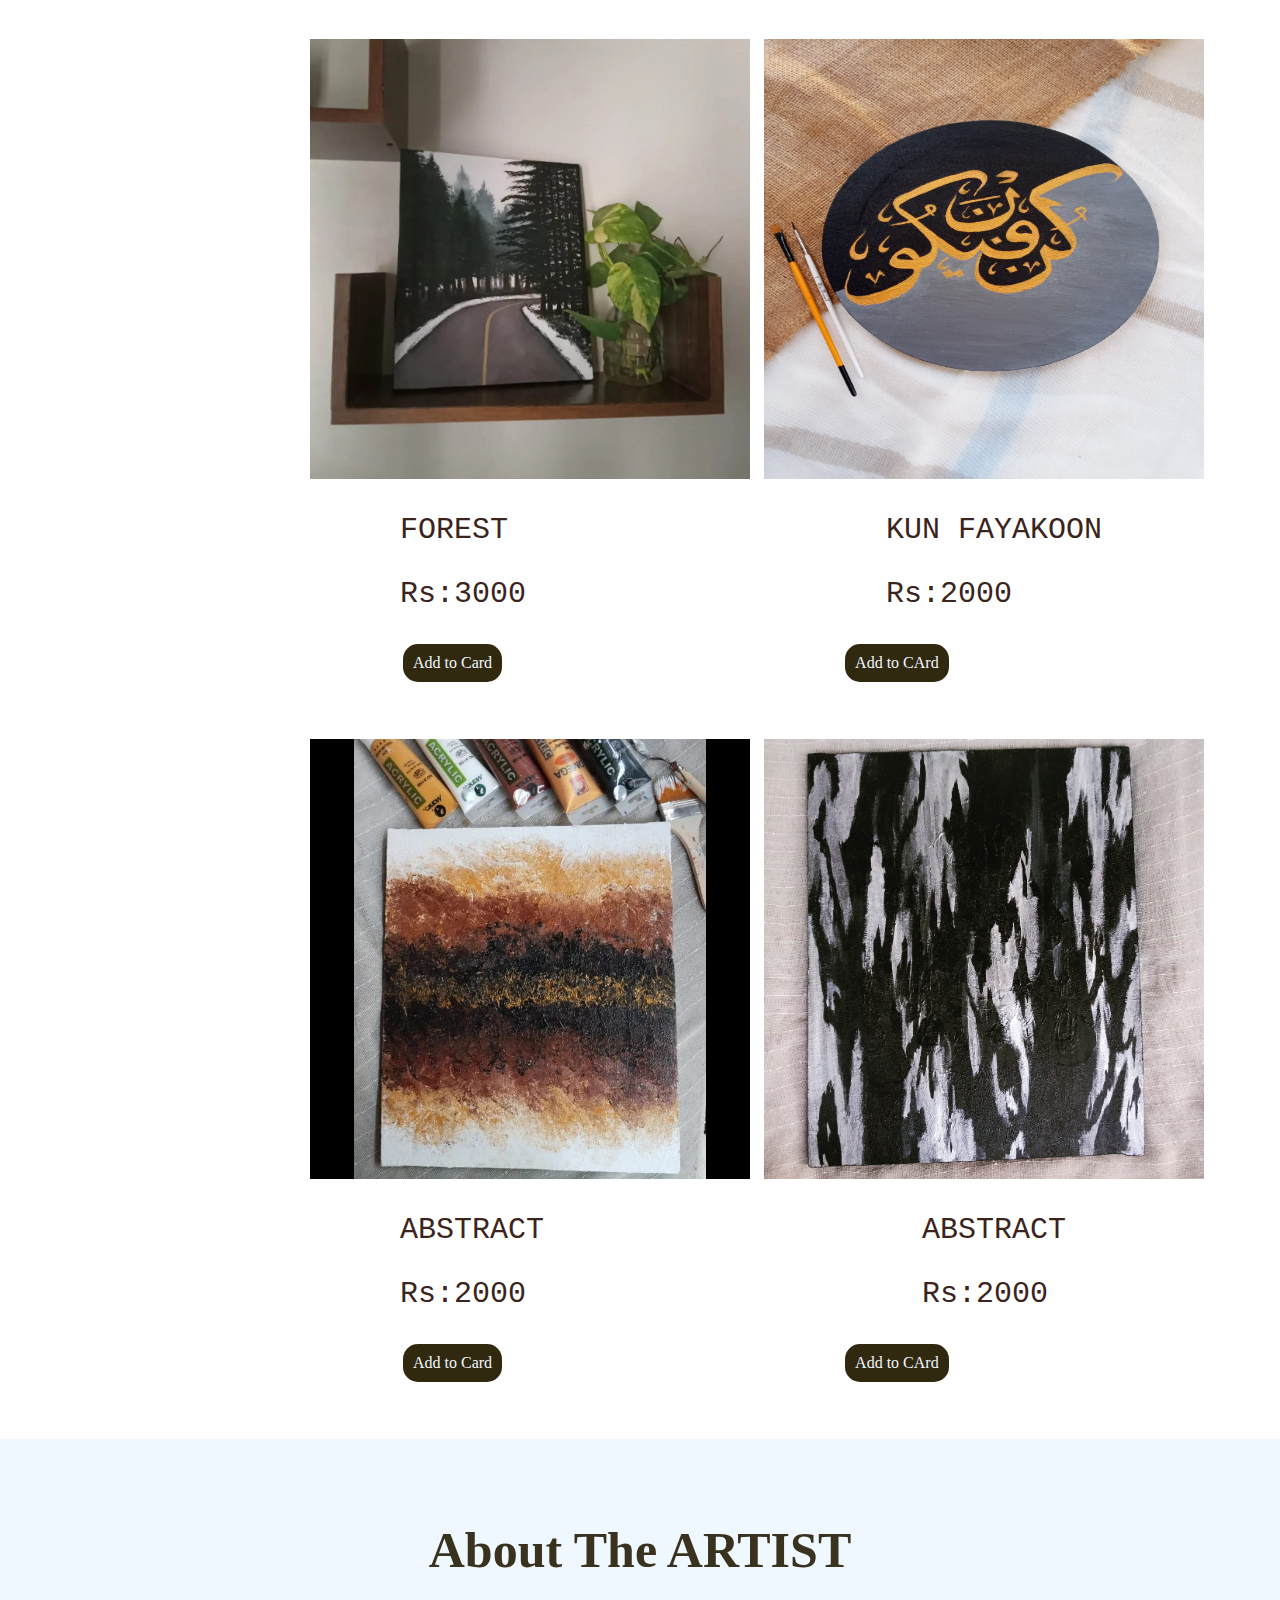
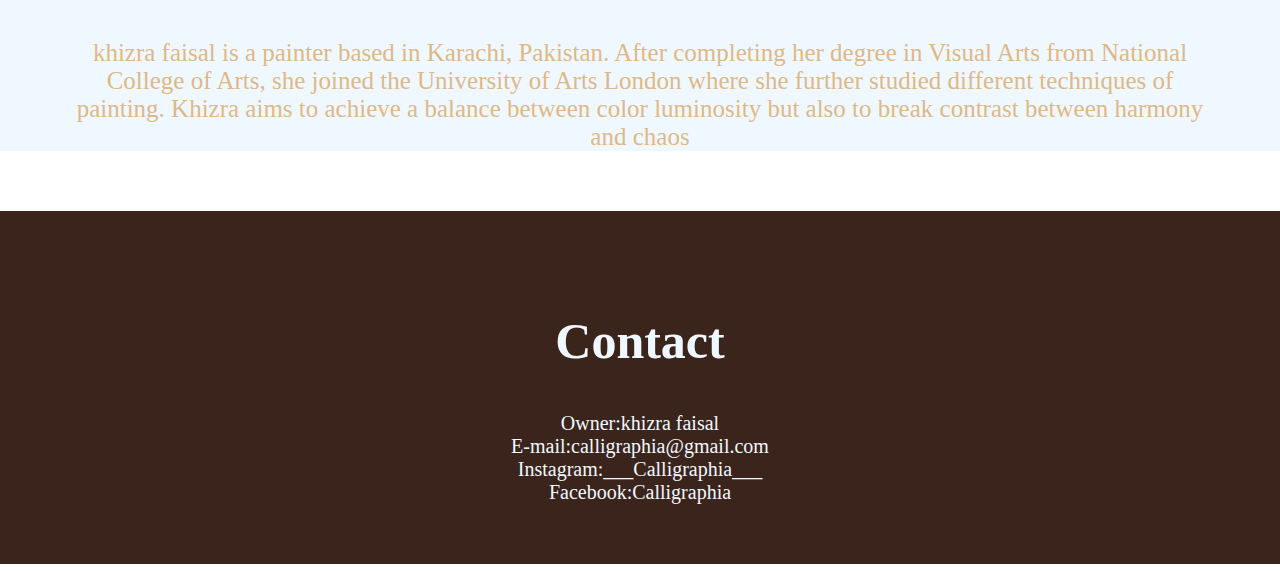
<file: New folder/gallery.html>
<html lang="en">
<head>
    <meta charset="UTF-8">
    <meta http-equiv="X-UA-Compatible" content="IE=edge">
    <meta name="viewport" content="width=device-width, initial-scale=1.0">
    <title>Calligraphia</title>
    <link rel="stylesheet" href="gallery.css">
</head>
<body>


    <div style="background-color: rgb(59, 36, 28) ;"> <h1> Calligraphia </h1><hr></div>
    <div> <tr><ul>
         <li ><a href="index.html"> Home </a></li>
         <li><a href="gallery.html">Gallery</a></li>
         <li><a href="#about">About</a></li>
        <li><a href="#contact">Contact</a></li>
         
     </ul></tr>
     </div>




     <div style="padding-left:300px;">
        
        <tr>
          <td><img src="allah.jpeg" alt="Allah" width="440px" height="440px" class="allign-left" style="margin-left: 10px;margin-right: 10px;"></td>
        <td><img src="ayat ul kursi.jpeg" alt="ayat ul kursi" width="440px" height="440px" ></td>
        </tr>
    
        <div style="padding-left:100px;font-size: 30px; font-family: 'Gill Sans', 'Gill Sans MT', Calibri, 'Trebuchet MS', sans-serif;">
            <pre>ALLAH                      AYAT-UL-KURSI</pre>
    </div>
    <div style="padding-left:100px;font-size: 30px; font-family: 'Gill Sans', 'Gill Sans MT', Calibri, 'Trebuchet MS', sans-serif;">
            <pre>Rs:2000                    Rs:5000</pre>
    
    </div>
   <div style="padding-left:100px;font-size: 30px; font-family: 'Gill Sans', 'Gill Sans MT', Calibri, 'Trebuchet MS', sans-serif;">
      <table><tr>
        <td>
        <a href="allah.html">Add to Card</a></td><td style="padding-left: 340px;"><a href="ayat ul kursi.html">Add to CArd</a></td>
      
    </tr></table> 
   </div>
</div>
    




    <br><br><br>


    <div style="padding-left:300px;"> 
        <tr><td><img src="flower.jpeg" alt="flower" width="440px" height="440px" class="allign-left" style="margin-left: 10px;margin-right: 10px;">
        <img src="black flowers.jpeg" alt="black flowers" width="440px" height="440px" >
    </td>
    </tr>
     </div>
     <div style="padding-left:400px;font-size: 30px; font-family: 'Gill Sans', 'Gill Sans MT', Calibri, 'Trebuchet MS', sans-serif;">
        <pre>SILVER LEAF              WHITE LEAVES</pre>
</div>
     <div style="padding-left:400px;font-size: 30px; font-family: 'Gill Sans', 'Gill Sans MT', Calibri, 'Trebuchet MS', sans-serif;">
        <pre>Rs:2000                    Rs:2000</pre>
        
</div>
<div style="padding-left:400px;font-size: 30px; font-family: 'Gill Sans', 'Gill Sans MT', Calibri, 'Trebuchet MS', sans-serif;">
    <table><tr>
      <td>
      <a href="flower.html">Add to Card</a></td><td style="padding-left: 340px;"><a href="black flowers.html">Add to CArd</a></td>
    
  </tr></table> 
  </div>




<br><br><br>


<div style="padding-left:300px;">
        
    <tr>
      <td><img src="forest.jpeg" alt="FOREST" width="440px" height="440px" class="allign-left" style="margin-left: 10px;margin-right: 10px;"></td>
    <td><img src="kun fayakun.jpeg" alt="KUN FAYAKOON" width="440px" height="440px" ></td>
    </tr>

    <div style="padding-left:100px;font-size: 30px; font-family: 'Gill Sans', 'Gill Sans MT', Calibri, 'Trebuchet MS', sans-serif;">
        <pre>FOREST                     KUN FAYAKOON</pre>
</div>
<div style="padding-left:100px;font-size: 30px; font-family: 'Gill Sans', 'Gill Sans MT', Calibri, 'Trebuchet MS', sans-serif;">
        <pre>Rs:3000                    Rs:2000</pre>

</div>
<div style="padding-left:100px;font-size: 30px; font-family: 'Gill Sans', 'Gill Sans MT', Calibri, 'Trebuchet MS', sans-serif;">
    <table><tr>
      <td>
      <a href="forest.html">Add to Card</a></td><td style="padding-left: 340px;"><a href="kun fayakoon.html">Add to CArd</a></td>
    
  </tr></table> 
  </div>
</div>




<br><br><br>


<div style="padding-left:300px;">
        
    <tr>
      <td><img src="brown abstract.jpeg" alt="ABSTRACT" width="440px" height="440px" class="allign-left" style="margin-left: 10px;margin-right: 10px;"></td>
    <td><img src="silver abstract.jpeg" alt="ABSTRACT" width="440px" height="440px" ></td>
    </tr>

    <div style="padding-left:100px;font-size: 30px; font-family: 'Gill Sans', 'Gill Sans MT', Calibri, 'Trebuchet MS', sans-serif;">
        <pre>ABSTRACT                     ABSTRACT</pre>
</div>
<div style="padding-left:100px;font-size: 30px; font-family: 'Gill Sans', 'Gill Sans MT', Calibri, 'Trebuchet MS', sans-serif;">
        <pre>Rs:2000                      Rs:2000</pre>

</div>
<div style="padding-left:100px;font-size: 30px; font-family: 'Gill Sans', 'Gill Sans MT', Calibri, 'Trebuchet MS', sans-serif;">
    <table><tr>
      <td>
      <a href="brown abstract.html">Add to Card</a></td><td style="padding-left: 340px;"><a href="silver abstract.html">Add to CArd</a></td>
    
  </tr></table> 
  </div>
</div>




<br><br><br>

<div class="about">
    <h2 id="about">About The ARTIST</h2>
    <p>khizra faisal is a painter based in Karachi, Pakistan. After completing her degree in Visual Arts from National College of Arts, she joined the University of Arts London where she further studied different techniques of painting.

        Khizra aims to achieve a balance between color luminosity but also to break contrast between harmony and chaos</p>
    
</div>
<div>
    <footer id="contact"><h2 style="color: aliceblue;">Contact</h2>
    Owner:khizra faisal <br>
E-mail:calligraphia@gmail.com <br>
Instagram:___Calligraphia___ <br>
Facebook:Calligraphia
</footer></div>
</body>
</html>
</file>
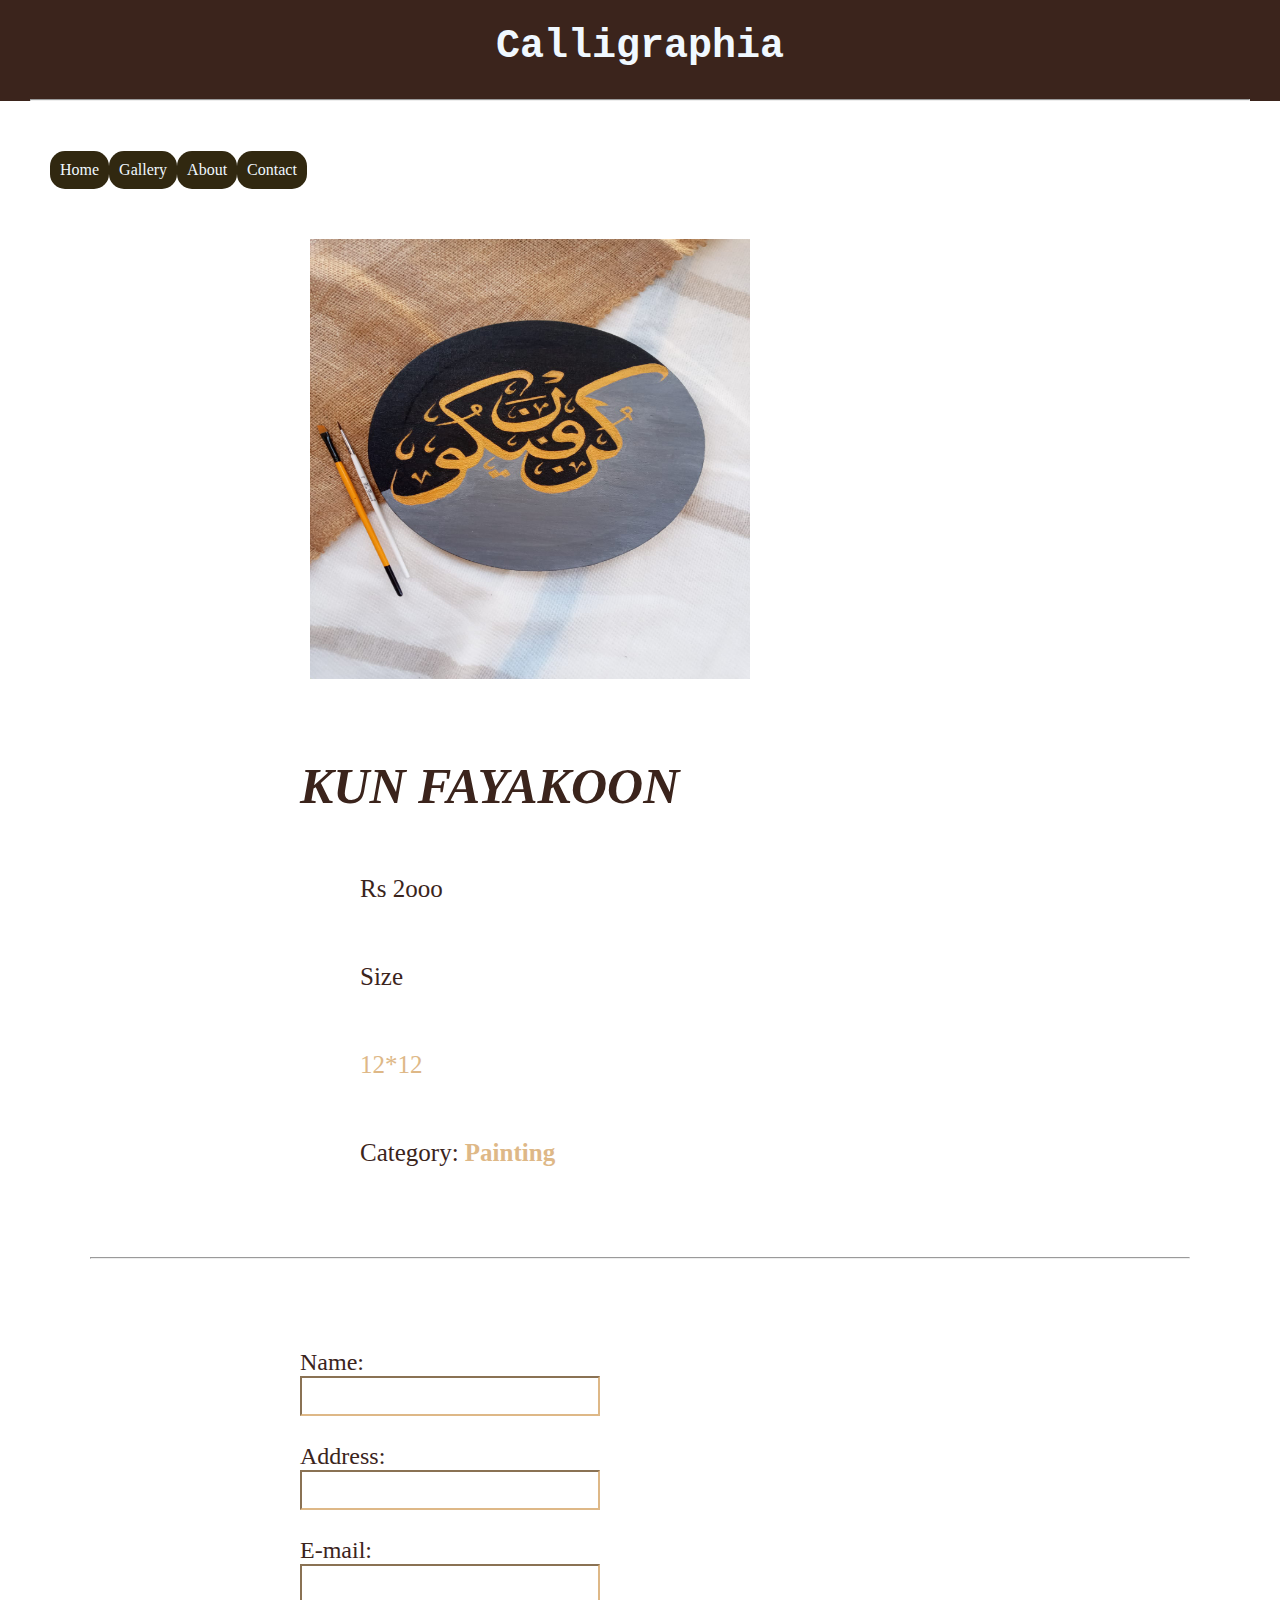
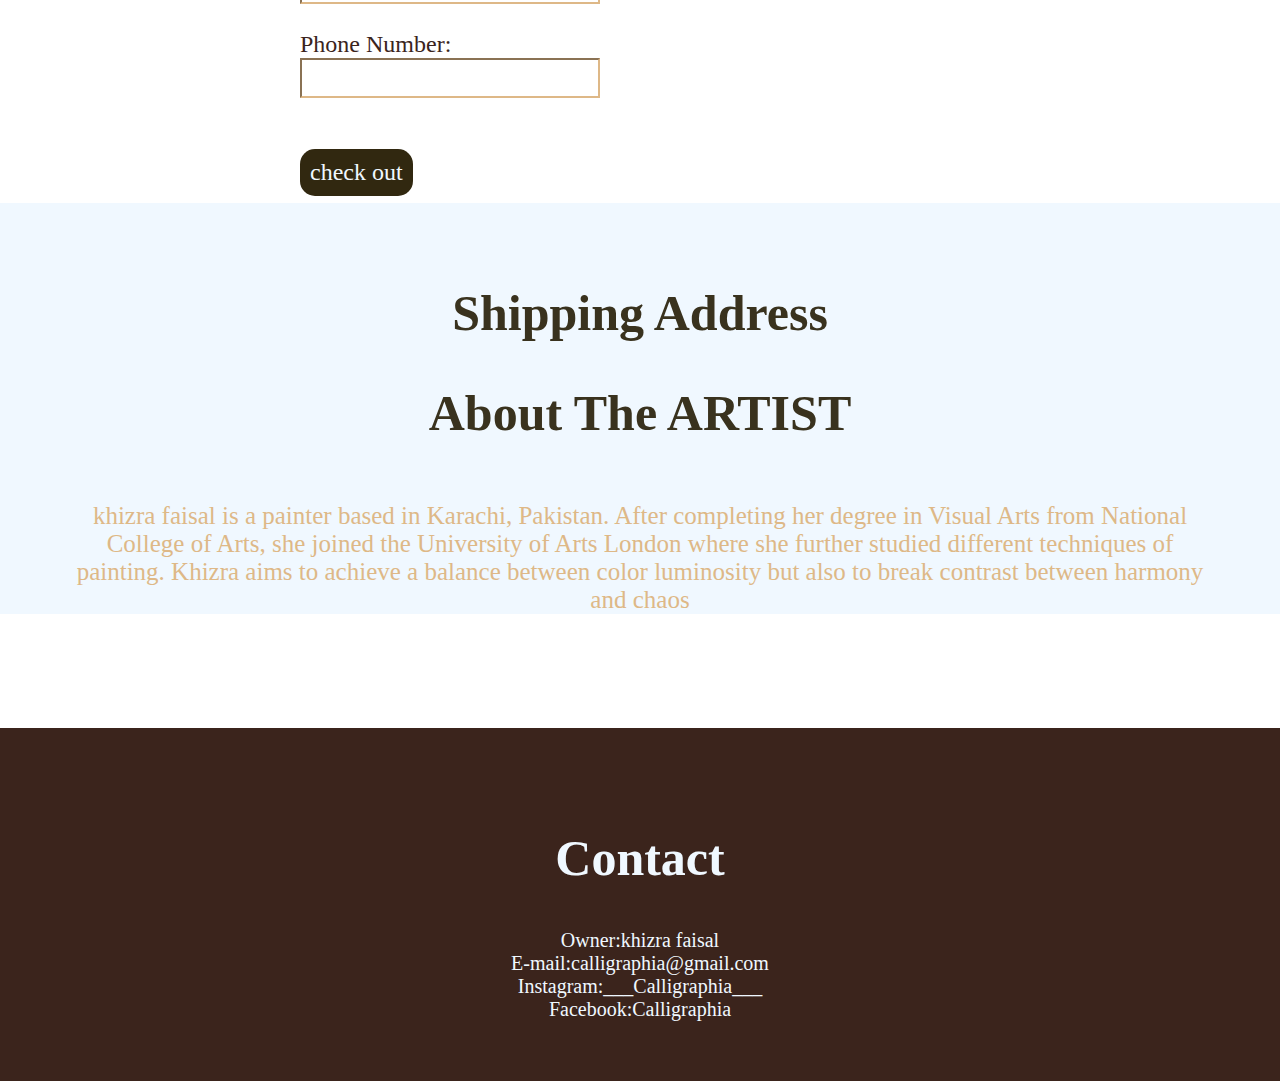
<file: New folder/kun fayakoon.html>
<html lang="en">
<head>
    <meta charset="UTF-8">
    <meta http-equiv="X-UA-Compatible" content="IE=edge">
    <meta name="viewport" content="width=device-width, initial-scale=1.0">
    <title>Calligraphia</title>
    <link rel="stylesheet" href="allah.css">
</head>
<body>

    <div style="background-color: rgb(59, 36, 28) ;"> <h1> Calligraphia </h1><hr></div>
    <div> <tr><ul>
         <li ><a href="index.html"> Home </a></li>
         <li><a href="gallery.html">Gallery</a></li>
         <li><a href="#about">About</a></li>
        <li><a href="#contact">Contact</a></li>
         
     </ul></tr>
     </div>

     <div style="padding-left:300px;"> 
        <img src="kun fayakun.jpeg" alt="Allah" width="440px" height="440px" class="allign-left" style="margin-left: 10px;margin-right: 10px;">
        <br><br><br>


        
           <h2 style="color:  rgb(59, 36, 28);"> <i>KUN FAYAKOON</i> </h2>
            
           <p style="color: rgb(59, 36, 28) ;"> Rs 2ooo</p>
            
            <p style="color:  rgb(59, 36, 28);"> Size </p>
            
            <p style="color: burlywood;"> 12*12</p>
            
            <p style="color:rgb(59, 36, 28); ;">  Category: <b style="color: burlywood;"> Painting</b></p>
        
        
     </div>
     <hr style="margin: 90px;">

     <div style="padding-left:300px;font-size: 24px; color:  rgb(59, 36, 28);">
        <form action="order.html">
            <label for="name">Name:</label><br>
            <input type="text" id="name" style="color: rgb(59, 36, 28);border-color: burlywood;width: 300px;height: 40px;" ><br><br>
            <label for="address">Address:</label><br>
            <input type="text" id="address" style="color: rgb(59, 36, 28);border-color: burlywood;width: 300px;height: 40px;"><br><br>
            <label for="email">E-mail:</label><br>
            <input type="text" id="email" style="color: rgb(59, 36, 28);border-color: burlywood;width: 300px;height: 40px;"><br><br>
            <label for="phone">Phone Number:</label><br>
            <input type="text"  id="phone" style="color: rgb(59, 36, 28);border-color: burlywood;width: 300px;height: 40px;">
        </form>
        <br>
        <a href="order.html"> check out</a>
     </div>
     <br><br><br>

     <div class="about">
        <h2>Shipping Address</h2>
        <h2 id="about">About The ARTIST</h2>
        <p>khizra faisal is a painter based in Karachi, Pakistan. After completing her degree in Visual Arts from National College of Arts, she joined the University of Arts London where she further studied different techniques of painting.
    
            Khizra aims to achieve a balance between color luminosity but also to break contrast between harmony and chaos</p>
        
    </div>

    <br><br>
    <br>

    
    <div>
        <footer id="contact"><h2 style="color: aliceblue;">Contact</h2>
        Owner:khizra faisal <br>
    E-mail:calligraphia@gmail.com <br>
    Instagram:___Calligraphia___ <br>
    Facebook:Calligraphia
    </footer></div>

    
</body>
</html>
</file>
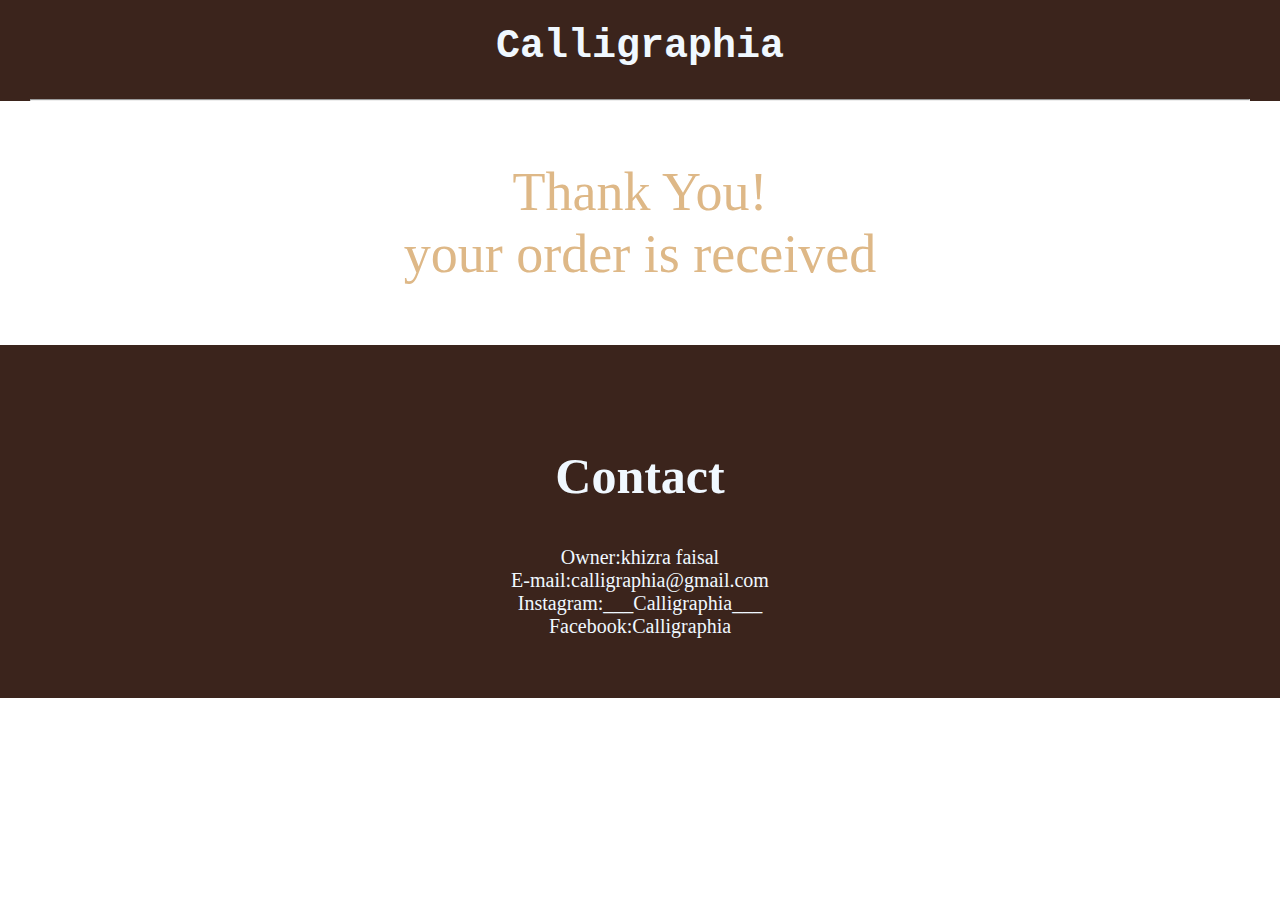
<file: New folder/order.html>
<html lang="en">
<head>
    <meta charset="UTF-8">
    <meta http-equiv="X-UA-Compatible" content="IE=edge">
    <meta name="viewport" content="width=device-width, initial-scale=1.0">
    <title>Calligraphia</title>
    <link rel="stylesheet" href="allah.css">
</head>
<body>
    <div style="background-color: rgb(59, 36, 28) ;"> <h1> Calligraphia </h1><hr></div>

<p style="text-align: center;font-size: 54px;">  Thank You! <br>
    your order is received</p>
    <div>
        <footer id="contact"><h2 style="color: aliceblue;">Contact</h2>
        Owner:khizra faisal <br>
    E-mail:calligraphia@gmail.com <br>
    Instagram:___Calligraphia___ <br>
    Facebook:Calligraphia
    </footer></div>
</body>
</html>
</file>
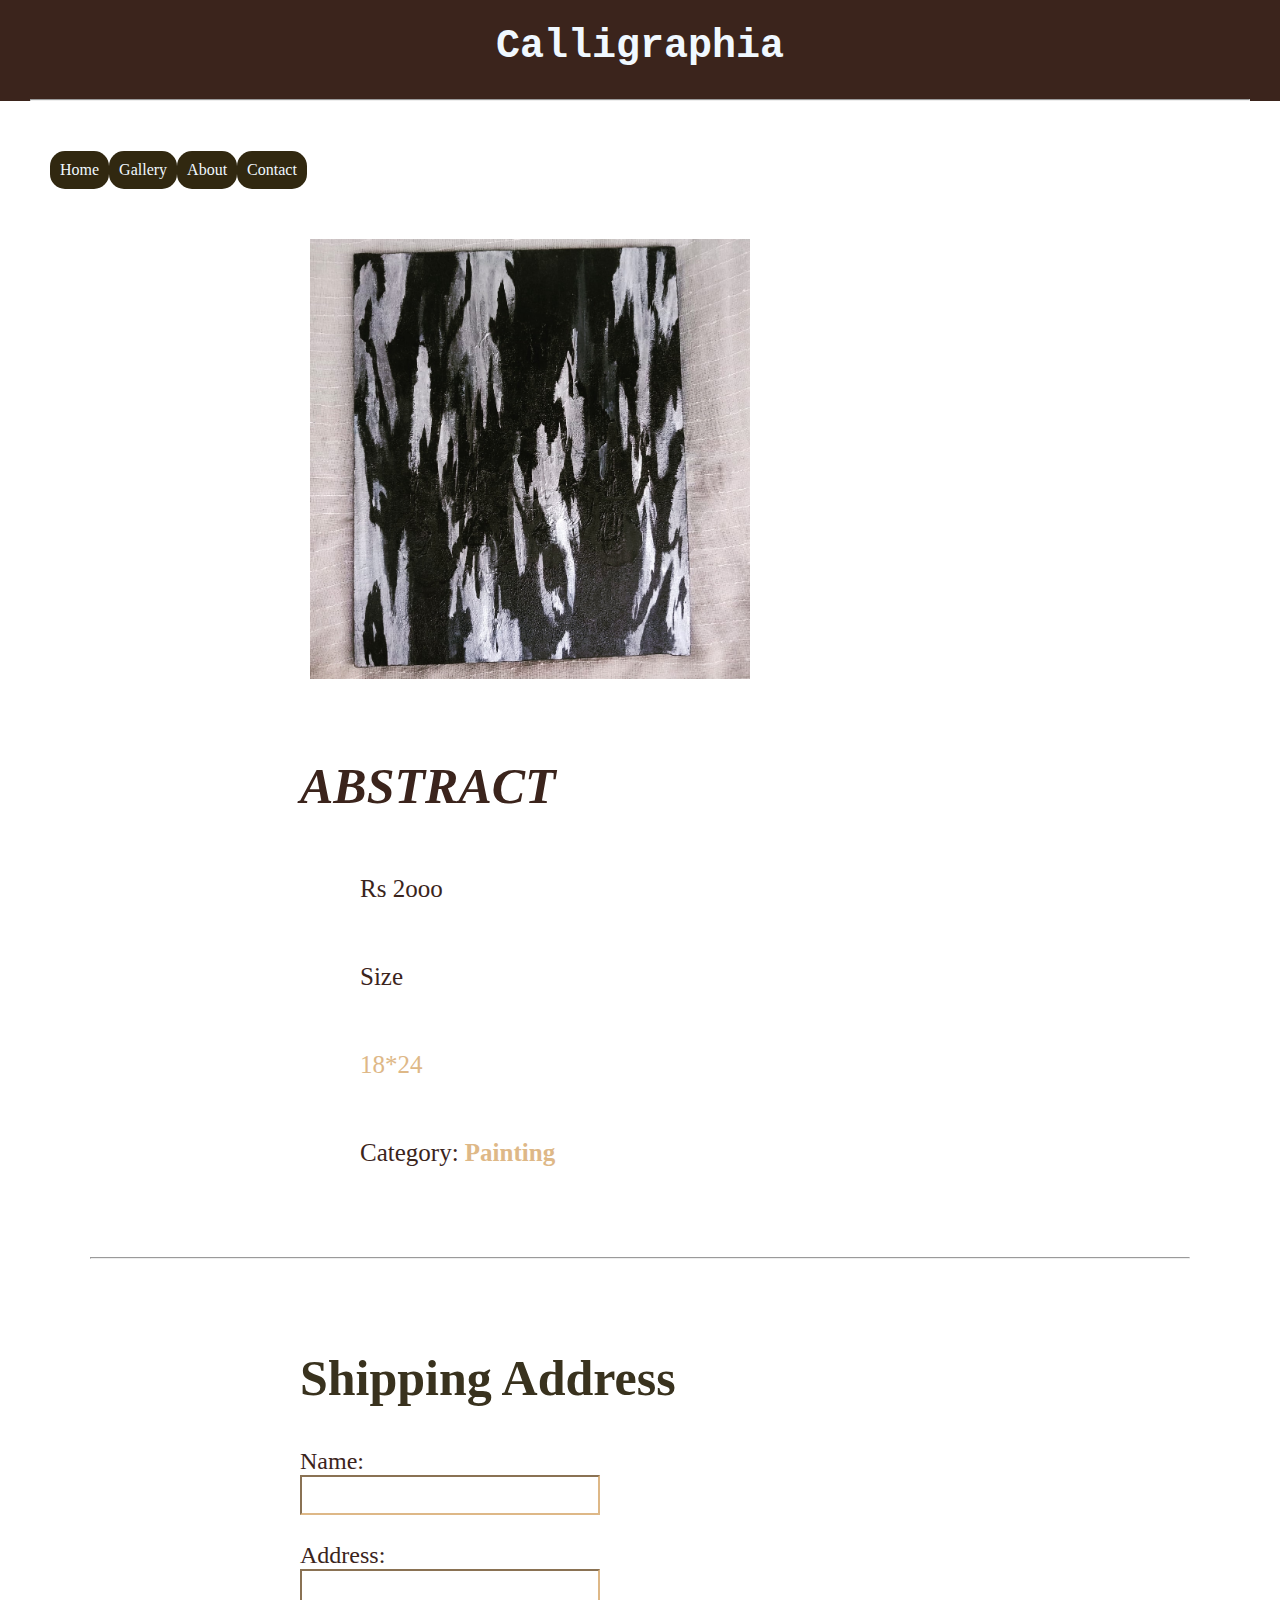
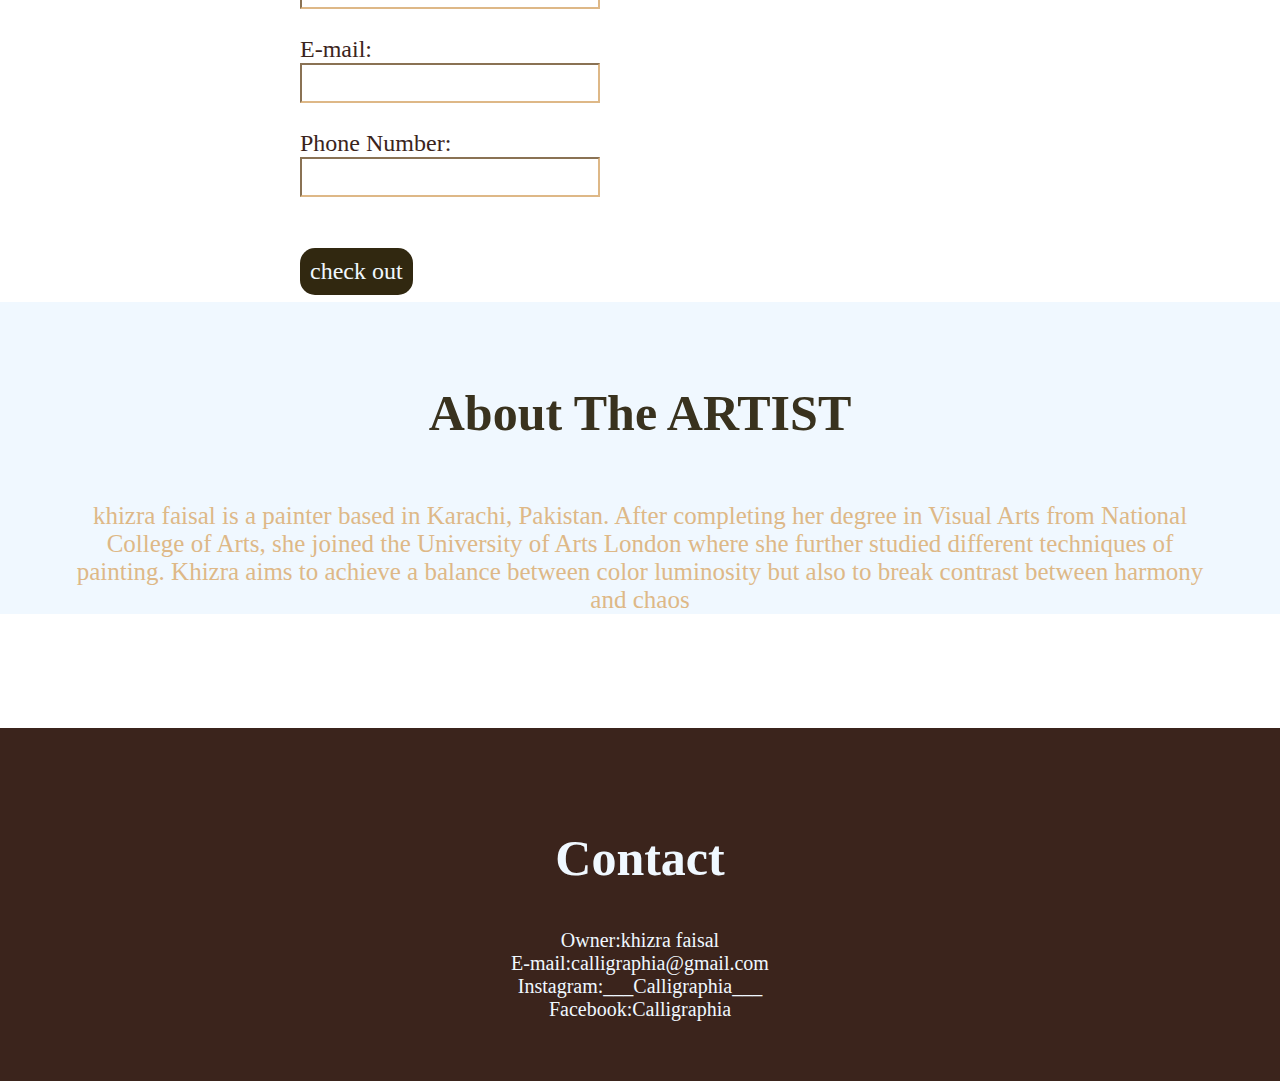
<file: New folder/silver abstract.html>
<html lang="en">
<head>
    <meta charset="UTF-8">
    <meta http-equiv="X-UA-Compatible" content="IE=edge">
    <meta name="viewport" content="width=device-width, initial-scale=1.0">
    <title>Calligraphia</title>
    <link rel="stylesheet" href="allah.css">
</head>
<body>

    <div style="background-color: rgb(59, 36, 28) ;"> <h1> Calligraphia </h1><hr></div>
    <div> <tr><ul>
         <li ><a href="index.html"> Home </a></li>
         <li><a href="gallery.html">Gallery</a></li>
         <li><a href="#about">About</a></li>
        <li><a href="#contact">Contact</a></li>
         
     </ul></tr>
     </div>

     <div style="padding-left:300px;"> 
        <img src="silver abstract.jpeg" alt="Allah" width="440px" height="440px" class="allign-left" style="margin-left: 10px;margin-right: 10px;">
        <br><br><br>


        
           <h2 style="color:  rgb(59, 36, 28);"> <i>ABSTRACT </i> </h2>
            
           <p style="color: rgb(59, 36, 28) ;"> Rs 2ooo</p>
            
            <p style="color:  rgb(59, 36, 28);"> Size </p>
            
            <p style="color: burlywood;"> 18*24</p>
            
            <p style="color:rgb(59, 36, 28); ;">  Category: <b style="color: burlywood;"> Painting</b></p>
        
        
     </div>
     <hr style="margin: 90px;">

     <div style="padding-left:300px;font-size: 24px; color:  rgb(59, 36, 28);">
        <h2>Shipping Address</h2>
        <form action="order.html">
            <label for="name">Name:</label><br>
            <input type="text" id="name" style="color: rgb(59, 36, 28);border-color: burlywood;width: 300px;height: 40px;" ><br><br>
            <label for="address">Address:</label><br>
            <input type="text" id="address" style="color: rgb(59, 36, 28);border-color: burlywood;width: 300px;height: 40px;"><br><br>
            <label for="email">E-mail:</label><br>
            <input type="text" id="email" style="color: rgb(59, 36, 28);border-color: burlywood;width: 300px;height: 40px;"><br><br>
            <label for="phone">Phone Number:</label><br>
            <input type="text"  id="phone" style="color: rgb(59, 36, 28);border-color: burlywood;width: 300px;height: 40px;">
        </form>
        <br>
        <a href="order.html"> check out</a>
     </div>
     <br><br><br>

     <div class="about">
        <h2 id="about">About The ARTIST</h2>
        <p>khizra faisal is a painter based in Karachi, Pakistan. After completing her degree in Visual Arts from National College of Arts, she joined the University of Arts London where she further studied different techniques of painting.
    
            Khizra aims to achieve a balance between color luminosity but also to break contrast between harmony and chaos</p>
        
    </div>

    <br><br>
    <br>

    
    <div>
        <footer id="contact"><h2 style="color: aliceblue;">Contact</h2>
        Owner:khizra faisal <br>
    E-mail:calligraphia@gmail.com <br>
    Instagram:___Calligraphia___ <br>
    Facebook:Calligraphia
    </footer></div>

    
</body>
</html>
</file>
<file: New folder/paintings.css>
body{margin: 0;}

hr{margin: 30px;}

.browse{background-image: url(calligraphia.jpeg);
    margin: 0;
    background-repeat: no-repeat;
    background-attachment: fixed;
    background-size: cover;
    width:100vw ;height:50vw ;}

h1 {color: aliceblue;
    font-family: 'Courier New', Courier, monospace ;
    font-size: 40px;
text-align: center;
     padding-top: 24px;}

 ul {margin: 40;
    padding: 10;
    font-family: 'Times New Roman', Times, serif;
    overflow: hidden;
    list-style-type: none;}  

 li{float: left;}

 li a{list-style-type: none;
    background-color:rgb(252, 249, 241);
    display: block;
    border-radius: 15px;
    text-decoration: none;
    display: block;
    text-align: center;
    padding: 10px;
    font-family: 'Times New Roman', Times, serif;
    color: rgb(19, 19, 20);} 

 li a:hover{list-style-type: none;
    text-decoration: none;
    color: aliceblue;
background-color: burlywood;}  
    
 h3{color: aliceblue;
    padding-top: 70px;
    font-size: 110px;
    padding-left: 50px;
    font-family: 'Courier New', Courier, monospace ;}
  
.about{text-align: center;
    background-color: aliceblue;
    padding-top: 40px;}

h2{font-size: 50px;
    color: rgb(57, 50, 30);}

p {font-size: 25px;
    font-family: cursive;
    margin: 60px;
    color: burlywood;}   
    
footer{background-color: rgb(59, 36, 28);
   color: aliceblue;
     text-align: center;
     font-size: 20px;
     padding-top: 60px;
     padding-bottom: 60px;
    font-family: cursive;}
</file>
<file: New folder/allah.css>
body{margin: 0;}

     hr{margin: 30px;}
     
     h1 {color: aliceblue;
        
         font-family: 'Courier New', Courier, monospace ;
         font-size: 40px;
         text-align: center;
         padding-top: 24px;}
     ul {margin: 40;
        padding: 10;
        font-family: 'Times New Roman', Times, serif;
        overflow: hidden;
        list-style-type: none;}  
    
     li{float: left;}
    
     li a{list-style-type: none;
        background-color:rgb(49, 40, 16);
        display: block;
        border-radius: 15px;
        text-decoration: none;
        display: block;
        text-align: center;
        padding: 10px;
        font-family: 'Times New Roman', Times, serif;
        color:aliceblue;} 
    
     li a:hover{list-style-type: none;
        text-decoration: none;
        color: aliceblue;
        background-color: burlywood;} 
        
        p{font-size: 24px;}


        .about{text-align: center;
            background-color: aliceblue;
            padding-top: 40px;}
        
        h2{font-size: 50px;
            color: rgb(57, 50, 30);}
        
        p {font-size: 25px;
            font-family: cursive;
            margin: 60px;
            color: burlywood;}   
            
        footer{background-color: rgb(59, 36, 28);
           color: aliceblue;
             text-align: center;
             font-size: 20px;
             padding-top: 60px;
             padding-bottom: 60px;
            font-family: cursive;}   
            
            a{list-style-type: none;
                float: left;
                background-color:rgb(49, 40, 16);
                display: block;
                border-radius: 15px;
                text-decoration: none;
                display: block;
                text-align: center;
                padding: 10px;
                font-family: 'Times New Roman', Times, serif;
                color:aliceblue;} 
            
              a:hover{list-style-type: none;
                text-decoration: none;
                color: aliceblue;
                background-color: burlywood;}
</file>
<file: New folder/gallery.css>
body{margin: 0;}

     hr{margin: 30px;}
     
     h1 {color: aliceblue;
        
         font-family: 'Courier New', Courier, monospace ;
         font-size: 40px;
         text-align: center;
         padding-top: 24px;}
     ul {margin: 40;
        padding: 10;
        font-family: 'Times New Roman', Times, serif;
        overflow: hidden;
        list-style-type: none;}  
    
     li{float: left;}
    
     li a{list-style-type: none;
        background-color:rgb(49, 40, 16);
        display: block;
        border-radius: 15px;
        text-decoration: none;
        display: block;
        text-align: center;
        padding: 10px;
        font-family: 'Times New Roman', Times, serif;
        color:aliceblue;} 
    
     li a:hover{list-style-type: none;
        text-decoration: none;
        color: aliceblue;
        background-color: burlywood;} 
        
      pre{color:  rgb(59, 36, 28);}

      .about{text-align: center;
         background-color: aliceblue;
         padding-top: 40px;}

         h2{font-size: 50px;
            color: rgb(57, 50, 30);}
        
        p {font-size: 25px;
            font-family: cursive;
            margin: 60px;
            color: burlywood;}   

         footer{background-color: rgb(59, 36, 28);
            color: aliceblue;
              text-align: center;
              font-size: 20px;
              padding-top: 60px;
              padding-bottom: 60px;
             font-family: cursive;}    
        
             a{list-style-type: none;
               float: left;
               background-color:rgb(49, 40, 16);
               display: block;
               border-radius: 15px;
               text-decoration: none;
               display: block;
               text-align: center;
               padding: 10px;
               font-family: 'Times New Roman', Times, serif;
               color:aliceblue;} 
           
             a:hover{list-style-type: none;
               text-decoration: none;
               color: aliceblue;
               background-color: burlywood;}
</file>
